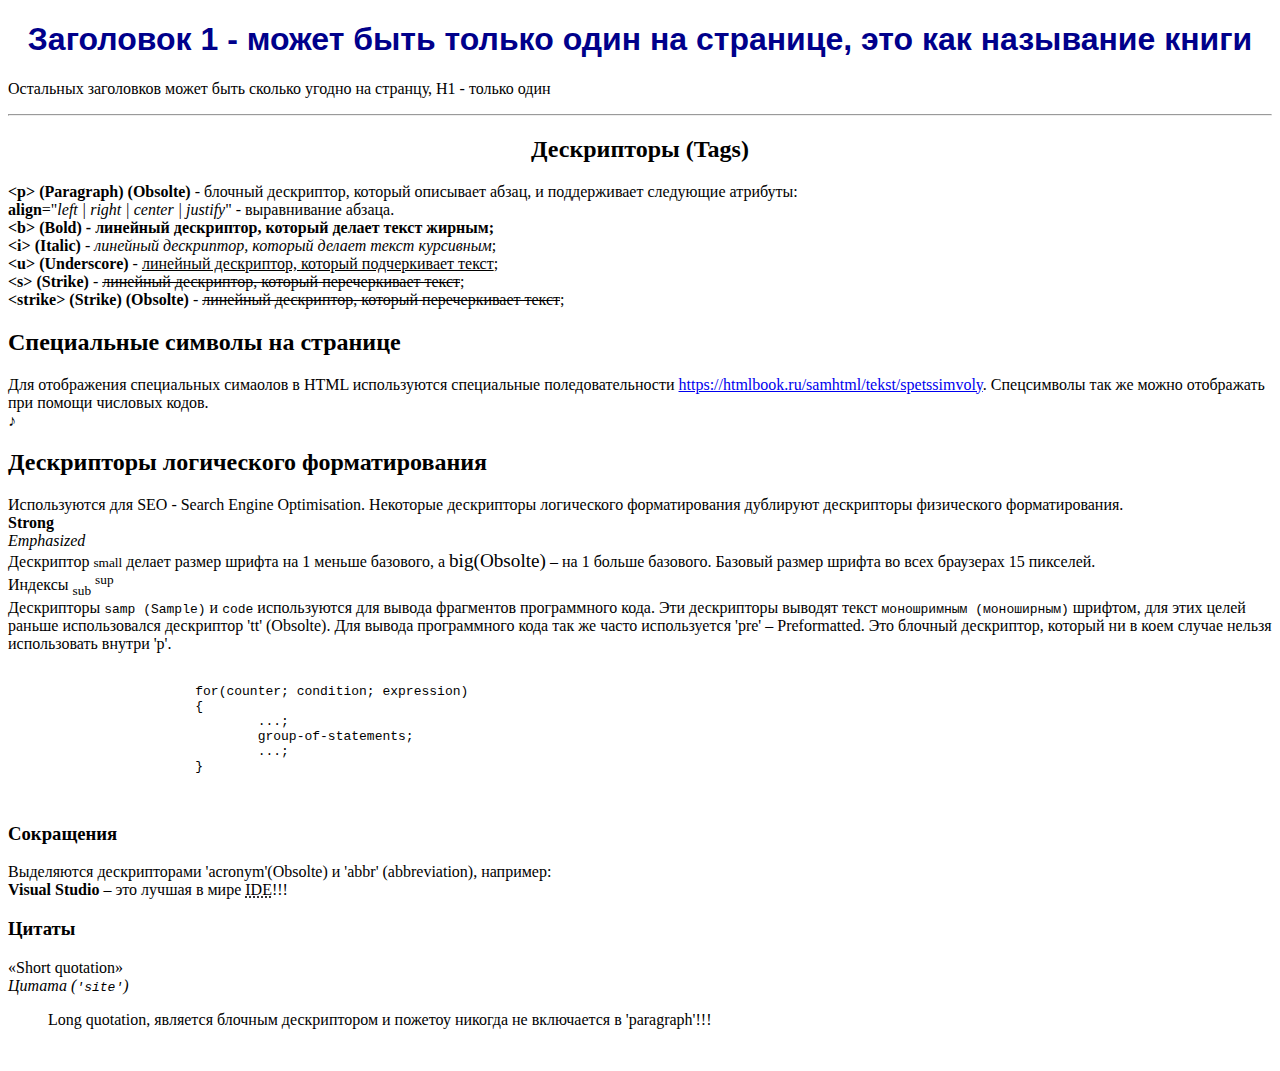
<file: 01-HTML/index.html>
﻿<!DOCTYPE html>
<!--Тип документа и версия стандарта HTML. Елинственным актуальным стандартом на сегодня является HTML-5-->

<html lang="ru">
<head>
	<!--
		Заголовок документа, он содержит метаданные для поисковых машин и другую служебную информацию.
		Большая часть заголовка не имеет визуального эффекта.
	-->
	<meta charset="utf-8">
	<meta name="author" content="Michel Stanne">
	<meta name="description" content="Introduction to Web P_21">
	<title>Introduction to Web P_21</title>
	<link rel="icon" href="bitcoin.ico" type="image/x-icon">
</head>
<body>
	<!--<h1 align="center">Заголовок 1 - может быть только один на странице, это как называние книги</h1>-->
	<h1 style="text-align:center;font-family:'Arial';color:darkblue">Заголовок 1 - может быть только один на странице, это как называние книги</h1>
	<p>Остальных заголовков может быть сколько угодно на странцу, H1 - только один</p>
	<hr>
	<h2 style="text-align:center">Дескрипторы (Tags)</h2>
	<!--<h3>Заголовок 3</h3>
	<h4>Заголовок 4</h4>
	<h5>Заголовок 5</h5>
	<h6>Заголовок 6</h6>-->

	<p>
		<b>&#60;p&#62; (Paragraph) (Obsolte)</b> - блочный дескриптор, который описывает абзац, и поддерживает следующие атрибуты:<br>
		<b>align</b>="<i>left | right | center | justify</i>" - выравнивание абзаца.<br>
		<b>&#60;b&#62; (Bold) - линейный дескриптор, который делает текст жирным;</b><br>
		<b>&#60;i&#62; (Italic)</b> - <i>линейный дескриптор, который делает текст курсивным</i>;<br>
		<b>&#60;u&#62; (Underscore)</b> - <u>линейный дескриптор, который подчеркивает текст</u>;<br>
		<b>&#60;s&#62; (Strike)</b> - <s>линейный дескриптор, который перечеркивает текст</s>;<br>
		<b>&#60;strike&#62; (Strike) (Obsolte)</b> - <span style="text-decoration:line-through">линейный дескриптор, который перечеркивает текст</span>;<br>
	</p>
	<h2>Специальные символы на странице</h2>
	<p>
		Для отображения специальных симаолов в HTML используются специальные поледовательности <a href="https://htmlbook.ru/samhtml/tekst/spetssimvoly">https://htmlbook.ru/samhtml/tekst/spetssimvoly</a>. Спецсимволы так же можно отображать при помощи числовых кодов.<br>
		&#9834;
	</p>

	<h2>Дескрипторы логического форматирования</h2>
	<p>
		Используются для SEO - Search Engine Optimisation.
		Некоторые дескрипторы логического форматирования дублируют дескрипторы физического форматирования.
		<br><!--XHTML-->
		<strong>Strong</strong><br>
		<em>Emphasized</em><br>
		Дескриптор <small>small</small> делает размер шрифта на 1 меньше базового, а <span style="font-size:larger">big(Obsolte)</span> &ndash; на 1 больше базового.
		Базовый размер шрифта во всех браузерах 15 пикселей.
		<br>
		Индексы <sub>sub</sub> <sup>sup</sup>
		<br>
		Дескрипторы <samp>samp (Sample)</samp> и <code>code</code> используются для вывода фрагментов программного кода.	Эти дескрипторы выводят текст <span style="font-family:monospace">моношримным (моноширным)</span> шрифтом, для этих целей раньше использовался дескриптор 'tt' (Obsolte).
		Для вывода программного кода так же часто используется 'pre' &ndash; Preformatted. Это блочный дескриптор, который ни в коем случае нельзя использовать внутри 'p'.
	</p>
	<pre>
	<code>
			for(counter; condition; expression)
			{
				...;
				group-of-statements;
				...;
			}
	</code>
	</pre>
	<h3>Сокращения</h3>
	<p>
		Выделяются дескрипторами 'acronym'(Obsolte) и 'abbr' (abbreviation), например:<br>
		<strong>Visual Studio</strong> &ndash; это лучшая в мире <abbr title="Integrated Development Environment - Интегрированная среда разработки">IDE</abbr>!!!
	</p>
	<h3>Цитаты</h3>
	<p>
		<q>Short quotation</q><br>
		<cite>Цитата (<code>'site'</code>)</cite><br>
	</p>
	<blockquote>Long quotation, является блочным дескриптором и пожетоу никогда не включается в 'paragraph'!!!</blockquote><br>
</body>
</html>
</file>
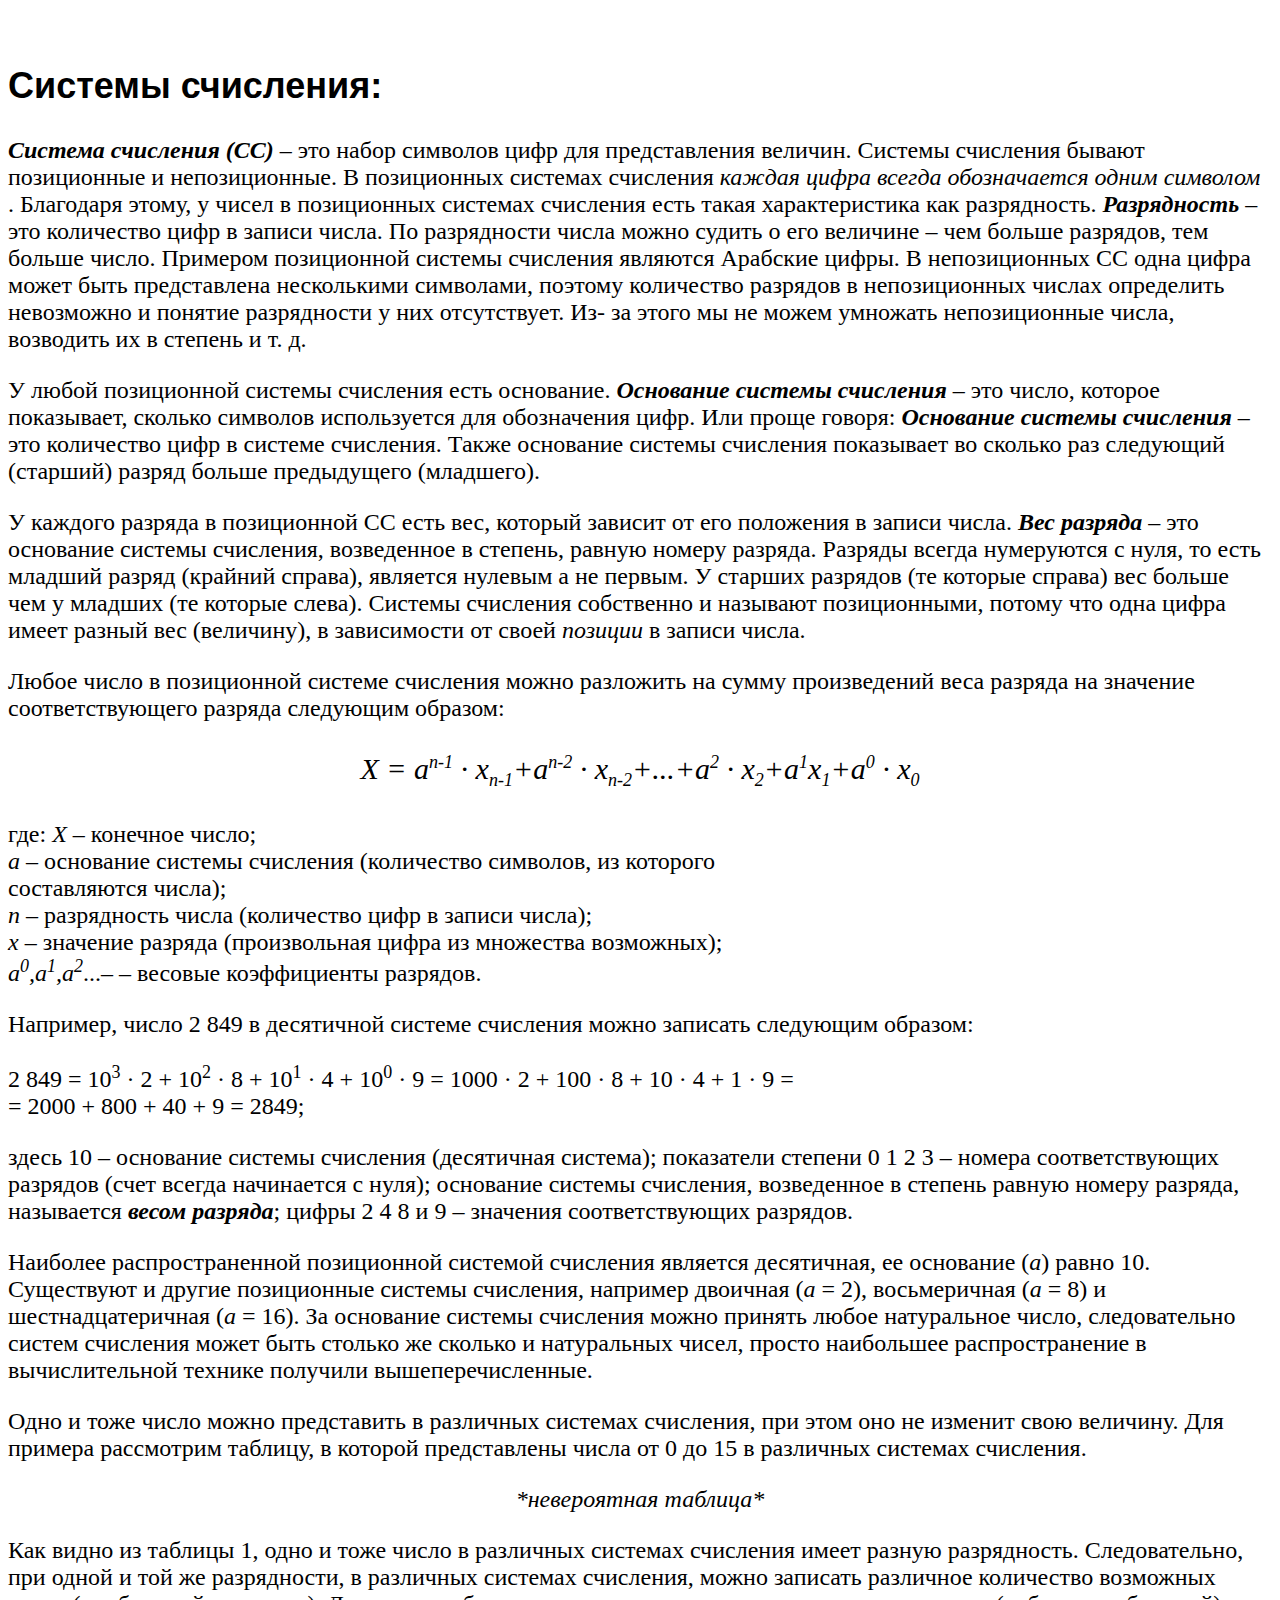
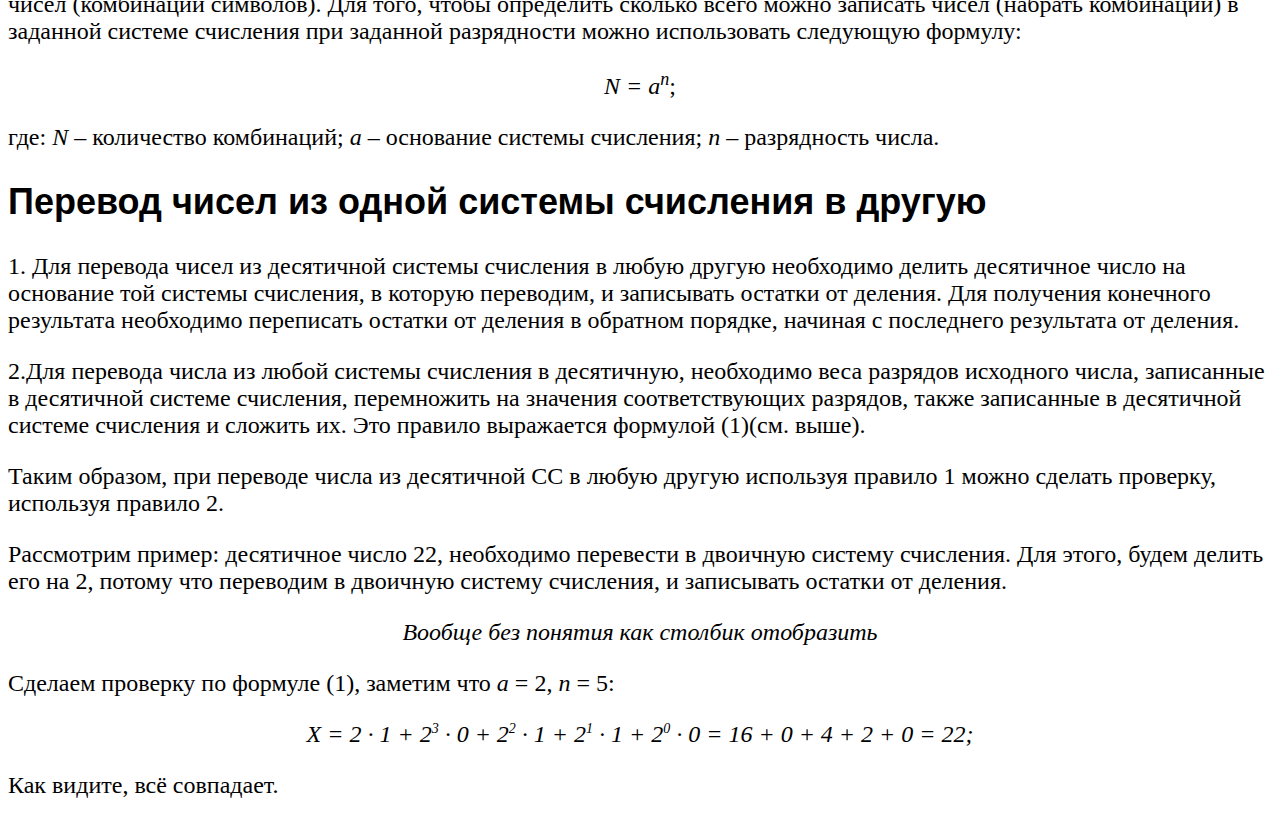
<file: 01-HTML/HomeWork.html>
﻿﻿<!DOCTYPE html>
<html lang="ru">
<head>
	<meta charset="utf-8">
	<meta name="author" content="Michael Stanne">
	<meta name="description" content="Introduction to Web P_21">
	<title>Introduction to Web P_21</title>
	<link rel="icon" href="bitcoin.ico" type="image/x-icon">
</head>
<body style="font-size:24px">
	<h2 style="text-align:left; font-family:Arial">Системы счисления:</h2>
	<p>
		<strong><em>Система счисления (СС)</em></strong> – это набор символов цифр для
		представления величин. Системы счисления бывают позиционные и
		непозиционные. В позиционных системах счисления <em>
			каждая цифра
			всегда обозначается одним символом
		</em>. Благодаря этому, у
		чисел в позиционных системах счисления есть такая характеристика как
		разрядность. <strong><em>Разрядность</em></strong> – это количество цифр в записи числа. По
		разрядности числа можно судить о его величине – чем больше разрядов, тем
		больше число. Примером позиционной системы счисления являются
		Арабские цифры. В непозиционных СС одна цифра может быть представлена
		несколькими символами, поэтому количество разрядов в непозиционных
		числах определить невозможно и понятие разрядности у них отсутствует. Из-
		за этого мы не можем умножать непозиционные числа, возводить их в
		степень и т. д.
	</p>
	<p>
		У любой позиционной системы счисления есть основание. <strong>
			<em>
				Основание
				системы счисления
			</em>
		</strong> – это число, которое показывает, сколько
		символов используется для обозначения цифр. Или проще говоря:
		<strong><em>Основание системы счисления</em></strong> – это количество цифр в
		системе счисления. Также основание системы счисления показывает во
		сколько раз следующий (старший) разряд больше предыдущего (младшего).
	</p>
	<p>
		У каждого разряда в позиционной СС есть вес, который зависит от его
		положения в записи числа. <strong><em>Вес разряда</em></strong> – это основание системы
		счисления, возведенное в степень, равную номеру разряда. Разряды всегда
		нумеруются с нуля, то есть младший разряд (крайний справа), является
		нулевым а не первым. У старших разрядов (те которые справа) вес больше
		чем у младших (те которые слева). Системы счисления собственно и
		называют позиционными, потому что одна цифра имеет разный вес
		(величину), в зависимости от своей <em>позиции</em> в записи числа.
	</p>
	<p>
		Любое число в позиционной системе счисления можно разложить на сумму
		произведений веса разряда на значение соответствующего разряда
		следующим образом:
	</p>
	<p style="text-align:center;font-size:30px">
		<em>X = a<sup style="font-size:18px">n-1</sup> &#183; x<sub style="font-size: 18px">n-1</sub>+a<sup style="font-size: 18px">n-2</sup> &#183; x<sub style="font-size: 18px">n-2</sub>+...+a<sup style="font-size: 18px">2</sup> &#183; x<sub style="font-size: 18px">2</sub>+a<sup style="font-size: 18px">1</sup>x<sub style="font-size: 18px">1</sub>+a<sup style="font-size: 18px">0</sup> &#183; x<sub style="font-size: 18px">0</sub></em>
	</p>
	<p>
		где: <em>X</em> &ndash; конечное число;<br>
		<em>a</em> &ndash; основание системы счисления (количество символов, из которого<br>
		составляются числа);<br>
		<em>n</em> &ndash; разрядность числа (количество цифр в записи числа);<br>
		<em>x</em> &ndash; значение разряда (произвольная цифра из множества возможных);<br>
		<em>a<sup style="font-size: 18px">0</sup>,a<sup style="font-size: 18px">1</sup>,a<sup style="font-size: 18px">2</sup></em>...&ndash; – весовые коэффициенты разрядов.<br>
	</p>
	<p>
		Например, число 2 849 в десятичной системе счисления можно записать
		следующим образом:
	</p>
	<p>
		2 849 = 10<sup style="font-size:18px">3</sup> &#183; 2 + 10<sup style="font-size:18px">2</sup> &#183; 8 + 10<sup style="font-size:18px">1</sup> &#183; 4 + 10<sup style="font-size:18px">0</sup> &#183; 9 = 1000 &#183; 2 + 100 &#183; 8 + 10 &#183; 4 + 1 &#183; 9 =<br>
		= 2000 + 800 + 40 + 9 = 2849;
	</p>
	<p>
		здесь 10 – основание системы счисления (десятичная система); показатели
		степени 0 1 2 3 – номера соответствующих разрядов (счет всегда начинается
		с нуля); основание системы счисления, возведенное в степень равную номеру
		разряда, называется <em><strong>весом разряда</strong></em>; цифры 2 4 8 и 9 – значения
		соответствующих разрядов.
	</p>
	<p>
		Наиболее распространенной позиционной системой счисления является
		десятичная, ее основание (<em>a</em>) равно 10. Существуют и другие позиционные
		системы счисления, например двоичная (<em>a</em> = 2), восьмеричная (<em>a</em> = 8) и
		шестнадцатеричная (<em>a</em> = 16). За основание системы счисления можно принять
		любое натуральное число, следовательно систем счисления может быть
		столько же сколько и натуральных чисел, просто наибольшее
		распространение в вычислительной технике получили вышеперечисленные.
	</p>
	<p>
		Одно и тоже число можно представить в различных системах счисления, при
		этом оно не изменит свою величину. Для примера рассмотрим таблицу, в
		которой представлены числа от 0 до 15 в различных системах счисления.
	</p>
	<p style="text-align:center; font-size:24px">
		<em>*невероятная таблица*</em>
	</p>
	<p>
		Как видно из таблицы 1, одно и тоже число в различных системах счисления
		имеет разную разрядность. Следовательно, при одной и той же разрядности,
		в различных системах счисления, можно записать различное количество
		возможных чисел (комбинаций символов). Для того, чтобы определить
		сколько всего можно записать чисел (набрать комбинаций) в заданной
		системе счисления при заданной разрядности можно использовать
		следующую формулу:
	</p>
	<p style="text-align:center">
		<em>N = a<sup style="font-size:18px">n</sup></em>;
	</p>
	<p>
		где: <em>N</em> &ndash; количество комбинаций; <em>a</em> &ndash; основание системы счисления; <em>n</em> &ndash; разрядность числа.
	</p>
	<h2 style="font-family:Arial"><strong>Перевод чисел из одной системы счисления в другую</strong></h2>
	<p>
		1. Для перевода чисел из десятичной системы счисления в любую другую
		необходимо делить десятичное число на основание той системы
		счисления, в которую переводим, и записывать остатки от деления. Для
		получения конечного результата необходимо переписать остатки от
		деления в обратном порядке, начиная с последнего результата от
		деления.
	</p>
	<p>
		2.Для перевода числа из любой системы счисления в десятичную,
		необходимо веса разрядов исходного числа, записанные в десятичной
		системе счисления, перемножить на значения соответствующих
		разрядов, также записанные в десятичной системе счисления и сложить
		их. Это правило выражается формулой (1)(см. выше).
	</p>
	<p>
		Таким образом, при переводе числа из десятичной СС в любую другую
		используя правило 1 можно сделать проверку, используя правило 2.
	</p>
	<p>
		Рассмотрим пример: десятичное число 22, необходимо перевести в двоичную
		систему счисления. Для этого, будем делить его на 2, потому что переводим в
		двоичную систему счисления, и записывать остатки от деления.
	</p>
	<p style="text-align:center">
		<em>Вообще без понятия как столбик отобразить</em>
	</p>
	<p>
		Сделаем проверку по формуле (1), заметим что <em>а</em> = 2, <em>n</em> = 5:
	</p>
	<p style="text-align:center">
		<em>X = 2<sup style="font-size:14px"></sup> &#183; 1 + 2<sup style="font-size:14px">3</sup> &#183; 0 + 2<sup style="font-size:14px">2</sup> &#183; 1 + 2<sup style="font-size:14px">1</sup> &#183; 1 + 2<sup style="font-size:14px">0</sup> &#183; 0 = 16 + 0 + 4 + 2 + 0 = 22;</em>
	</p>
	<p>
		Как видите, всё совпадает.
	</p>
</body>
</html>
</file>
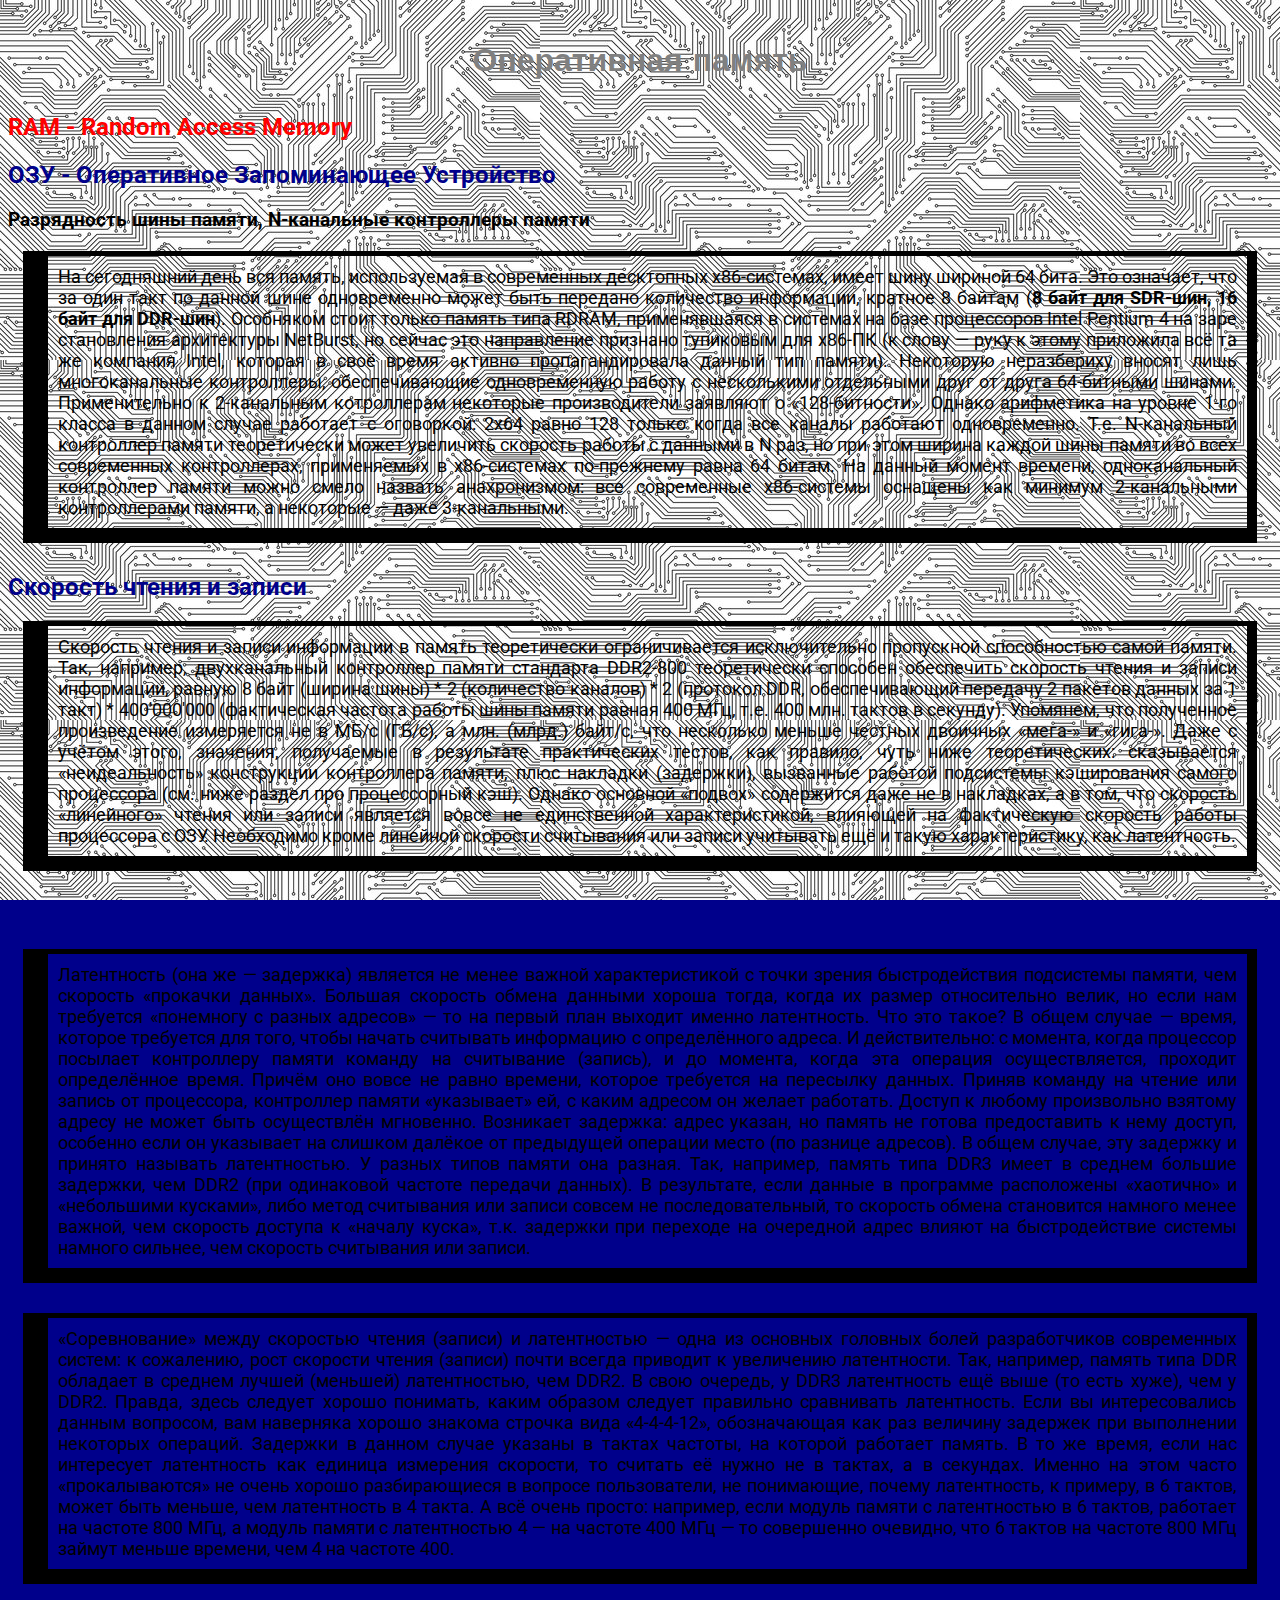
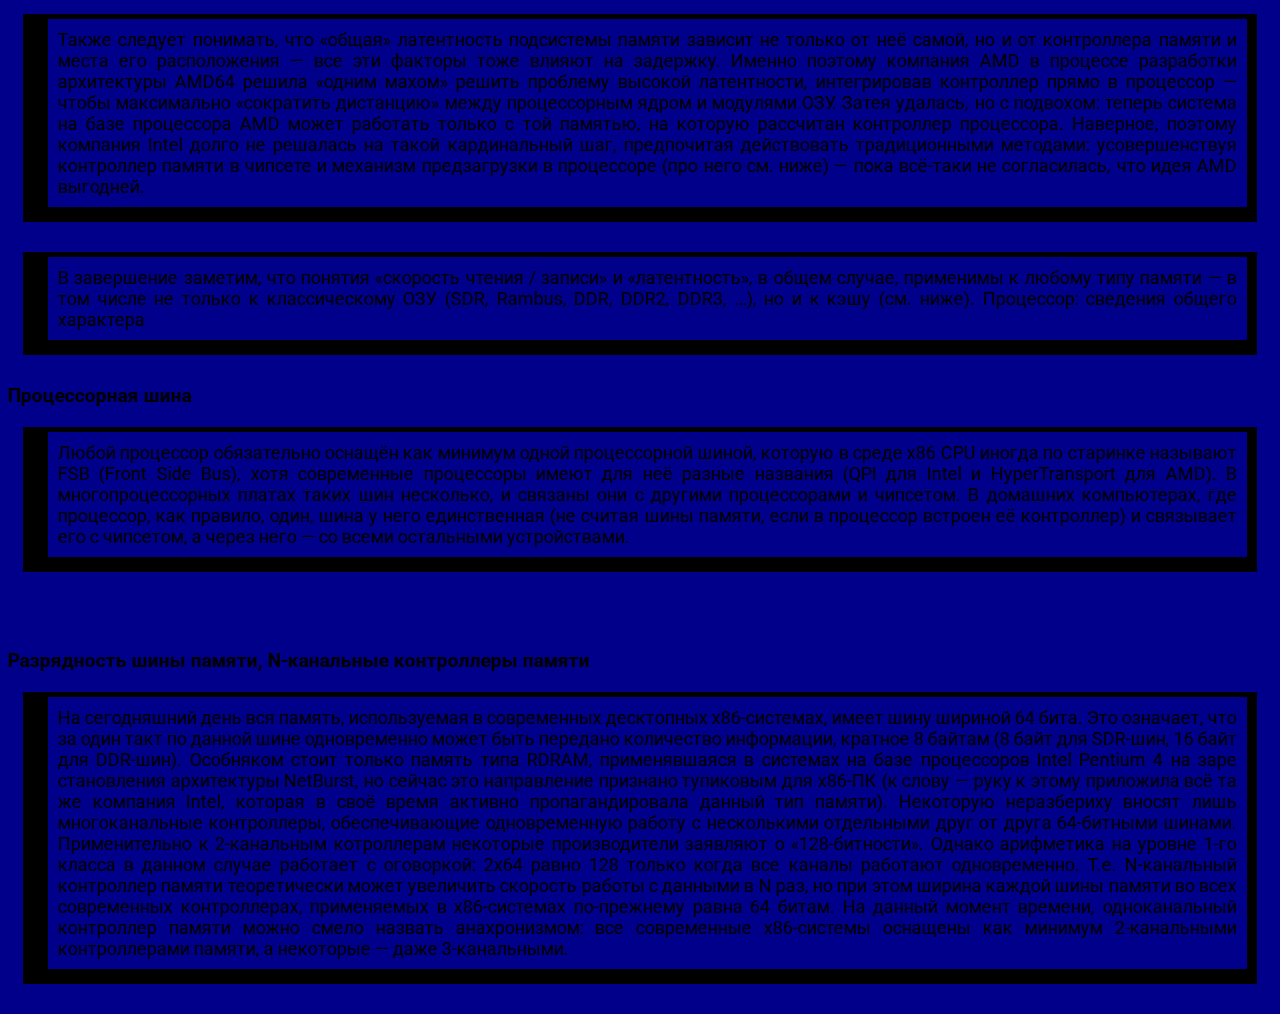
<file: 02-CSS/HTMLPage1-RAM.html>
﻿<!DOCTYPE html>

<html lang="en" xmlns="http://www.w3.org/1999/xhtml">
<head>
    <meta charset="utf-8" />
    <title>CSS styles</title>
	<link rel="stylesheet" href="style.css">
</head>
<body>
	<h1>Оперативная память</h1>
	<h2>RAM - Random Access Memory</h2>
	<h2>ОЗУ - Оперативное Запоминающее Устройство</h2>
	<h3>Разрядность шины памяти, N-канальные контроллеры памяти</h3>
	<p>
		На сегодняшний день вся память, используемая в современных десктопных x86-системах, имеет шину шириной 64 бита. Это означает, что за один такт по данной шине одновременно может быть передано количество информации, кратное 8 байтам (<span class="Definition">8 байт для SDR-шин, 16 байт для DDR-шин</span>). Особняком стоит только память типа RDRAM, применявшаяся в системах на базе процессоров Intel Pentium 4 на заре становления архитектуры NetBurst, но сейчас это направление признано тупиковым для x86-ПК (к слову — руку к этому приложила всё та же компания Intel, которая в своё время активно пропагандировала данный тип памяти). Некоторую неразбериху вносят лишь многоканальные контроллеры, обеспечивающие одновременную работу с несколькими отдельными друг от друга 64-битными шинами. Применительно к 2-канальным котроллерам некоторые производители заявляют о «128-битности». Однако арифметика на уровне 1-го класса в данном случае работает с оговоркой: 2x64 равно 128 только когда все каналы работают одновременно. Т.е. N-канальный контроллер памяти теоретически может увеличить скорость работы с данными в N раз, но при этом ширина каждой шины памяти во всех современных контроллерах, применяемых в x86-системах по-прежнему равна 64 битам. На данный момент времени, одноканальный контроллер памяти можно смело назвать анахронизмом: все современные x86-системы оснащены как минимум 2-канальными контроллерами памяти, а некоторые — даже 3-канальными.
	</p>

	<h2 id="RAMspeed">Скорость чтения и записи</h2>
	<p>Скорость чтения и записи информации в память теоретически ограничивается исключительно пропускной способностью самой памяти. Так, например, двухканальный контроллер памяти стандарта DDR2-800 теоретически способен обеспечить скорость чтения и записи информации, равную 8 байт (ширина шины) * 2 (количество каналов) * 2 (протокол DDR, обеспечивающий передачу 2 пакетов данных за 1 такт) * 400'000'000 (фактическая частота работы шины памяти равная 400 МГц, т.е. 400 млн. тактов в секунду). Упомянем, что полученное произведение измеряется не в МБ/с (ГБ/с), а млн. (млрд.) байт/с, что несколько меньше честных двоичных «мега-» и «гига-». Даже с учётом этого, значения, получаемые в результате практических тестов, как правило, чуть ниже теоретических: сказывается «неидеальность» конструкции контроллера памяти, плюс накладки (задержки), вызванные работой подсистемы кэширования самого процессора (см. ниже раздел про процессорный кэш). Однако основной «подвох» содержится даже не в накладках, а в том, что скорость «линейного» чтения или записи является вовсе не единственной характеристикой, влияющей на фактическую скорость работы процессора с ОЗУ. Необходимо кроме линейной скорости считывания или записи учитывать ещё и такую характеристику, как латентность.</p>
	<h2 id="Latency">Латентность</h2>
	<p>Латентность (она же — задержка) является не менее важной характеристикой с точки зрения быстродействия подсистемы памяти, чем скорость «прокачки данных». Большая скорость обмена данными хороша тогда, когда их размер относительно велик, но если нам требуется «понемногу с разных адресов» — то на первый план выходит именно латентность. Что это такое? В общем случае — время, которое требуется для того, чтобы начать считывать информацию с определённого адреса. И действительно: с момента, когда процессор посылает контроллеру памяти команду на считывание (запись), и до момента, когда эта операция осуществляется, проходит определённое время. Причём оно вовсе не равно времени, которое требуется на пересылку данных. Приняв команду на чтение или запись от процессора, контроллер памяти «указывает» ей, с каким адресом он желает работать. Доступ к любому произвольно взятому адресу не может быть осуществлён мгновенно. Возникает задержка: адрес указан, но память не готова предоставить к нему доступ, особенно если он указывает на слишком далёкое от предыдущей операции место (по разнице адресов). В общем случае, эту задержку и принято называть латентностью. У разных типов памяти она разная. Так, например, память типа DDR3 имеет в среднем большие задержки, чем DDR2 (при одинаковой частоте передачи данных). В результате, если данные в программе расположены «хаотично» и «небольшими кусками», либо метод считывания или записи совсем не последовательный, то скорость обмена становится намного менее важной, чем скорость доступа к «началу куска», т.к. задержки при переходе на очередной адрес влияют на быстродействие системы намного сильнее, чем скорость считывания или записи.</p>

	<p>«Соревнование» между скоростью чтения (записи) и латентностью — одна из основных головных болей разработчиков современных систем: к сожалению, рост скорости чтения (записи) почти всегда приводит к увеличению латентности. Так, например, память типа DDR обладает в среднем лучшей (меньшей) латентностью, чем DDR2. В свою очередь, у DDR3 латентность ещё выше (то есть хуже), чем у DDR2. Правда, здесь следует хорошо понимать, каким образом следует правильно сравнивать латентность. Если вы интересовались данным вопросом, вам наверняка хорошо знакома строчка вида «4-4-4-12», обозначающая как раз величину задержек при выполнении некоторых операций. Задержки в данном случае указаны в тактах частоты, на которой работает память. В то же время, если нас интересует латентность как единица измерения скорости, то считать её нужно не в тактах, а в секундах. Именно на этом часто «прокалываются» не очень хорошо разбирающиеся в вопросе пользователи, не понимающие, почему латентность, к примеру, в 6 тактов, может быть меньше, чем латентность в 4 такта. А всё очень просто: например, если модуль памяти с латентностью в 6 тактов, работает на частоте 800 МГц, а модуль памяти с латентностью 4 — на частоте 400 МГц — то совершенно очевидно, что 6 тактов на частоте 800 МГц займут меньше времени, чем 4 на частоте 400.</p>

	<p>Также следует понимать, что «общая» латентность подсистемы памяти зависит не только от неё самой, но и от контроллера памяти и места его расположения — все эти факторы тоже влияют на задержку. Именно поэтому компания AMD в процессе разработки архитектуры AMD64 решила «одним махом» решить проблему высокой латентности, интегрировав контроллер прямо в процессор — чтобы максимально «сократить дистанцию» между процессорным ядром и модулями ОЗУ. Затея удалась, но с подвохом: теперь система на базе процессора AMD может работать только с той памятью, на которую рассчитан контроллер процессора. Наверное, поэтому компания Intel долго не решалась на такой кардинальный шаг, предпочитая действовать традиционными методами: усовершенствуя контроллер памяти в чипсете и механизм предзагрузки в процессоре (про него см. ниже) — пока всё-таки не согласилась, что идея AMD выгодней.</p>

	<p>В завершение заметим, что понятия «скорость чтения / записи» и «латентность», в общем случае, применимы к любому типу памяти — в том числе не только к классическому ОЗУ (SDR, Rambus, DDR, DDR2, DDR3, …), но и к кэшу (см. ниже). Процессор: сведения общего характера</p>


	<h3 id="CPUbus">Процессорная шина</h3>
	<p>Любой процессор обязательно оснащён как минимум одной процессорной шиной, которую в среде x86 CPU иногда по старинке называют FSB (Front Side Bus), хотя современные процессоры имеют для неё разные названия (QPI для Intel и HyperTransport для AMD). В многопроцессорных платах таких шин несколько, и связаны они с другими процессорами и чипсетом. В домашних компьютерах, где процессор, как правило, один, шина у него единственная (не считая шины памяти, если в процессор встроен её контроллер) и связывает его с чипсетом, а через него — со всеми остальными устройствами.</p>

	<h2>Оперативная память</h2>
	<h3 id="MemoryBusCapacity">Разрядность шины памяти, N-канальные контроллеры памяти</h3>
	<p>На сегодняшний день вся память, используемая в современных десктопных x86-системах, имеет шину шириной 64 бита. Это означает, что за один такт по данной шине одновременно может быть передано количество информации, кратное 8 байтам (8 байт для SDR-шин, 16 байт для DDR-шин). Особняком стоит только память типа RDRAM, применявшаяся в системах на базе процессоров Intel Pentium 4 на заре становления архитектуры NetBurst, но сейчас это направление признано тупиковым для x86-ПК (к слову — руку к этому приложила всё та же компания Intel, которая в своё время активно пропагандировала данный тип памяти). Некоторую неразбериху вносят лишь многоканальные контроллеры, обеспечивающие одновременную работу с несколькими отдельными друг от друга 64-битными шинами. Применительно к 2-канальным котроллерам некоторые производители заявляют о «128-битности». Однако арифметика на уровне 1-го класса в данном случае работает с оговоркой: 2x64 равно 128 только когда все каналы работают одновременно. Т.е. N-канальный контроллер памяти теоретически может увеличить скорость работы с данными в N раз, но при этом ширина каждой шины памяти во всех современных контроллерах, применяемых в x86-системах по-прежнему равна 64 битам. На данный момент времени, одноканальный контроллер памяти можно смело назвать анахронизмом: все современные x86-системы оснащены как минимум 2-канальными контроллерами памяти, а некоторые — даже 3-канальными.</p>
</body>
</html>
</file>
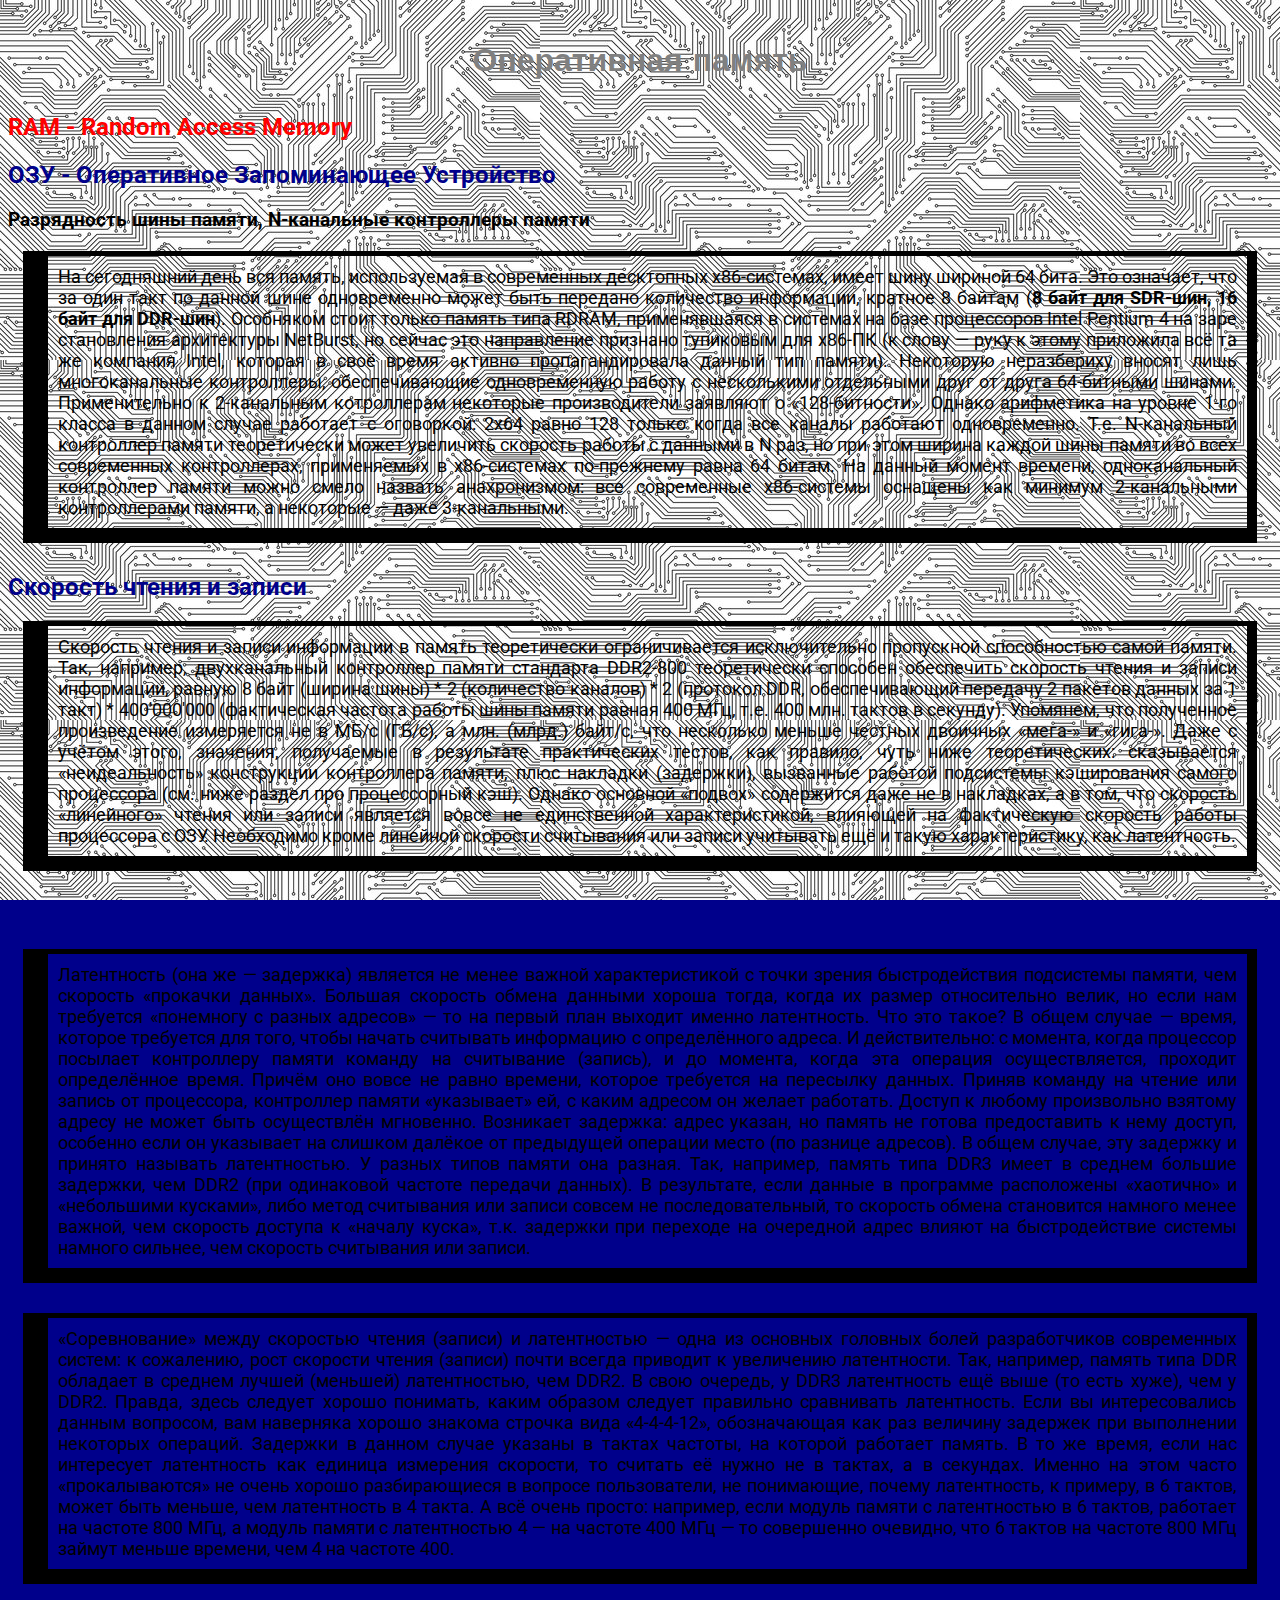
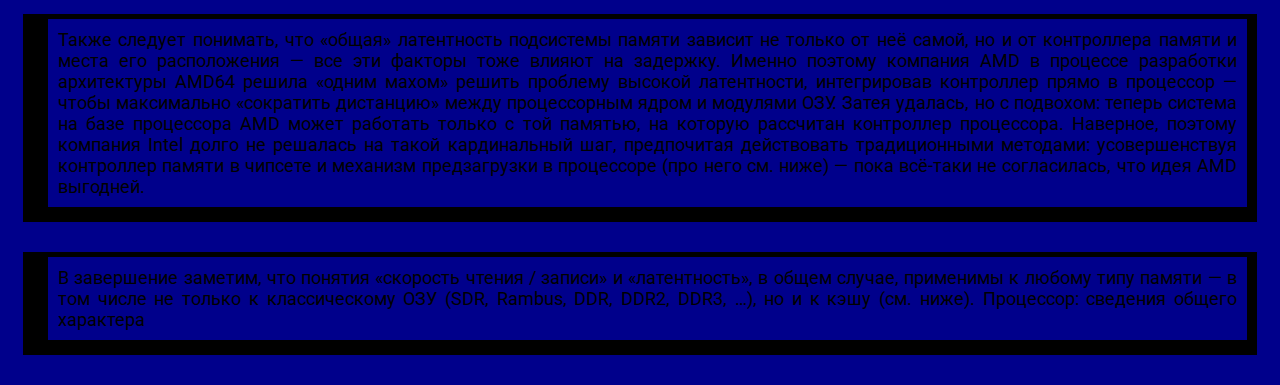
<file: 02-CSS/HTMLPage1.html>
﻿<!DOCTYPE html>

<html lang="en" xmlns="http://www.w3.org/1999/xhtml">
<head>
    <meta charset="utf-8" />
    <title>CSS styles</title>
	<link rel="stylesheet" href="style.css">
</head>
<body>
	<h1>Оперативная память</h1>
	<h2>RAM - Random Access Memory</h2>
	<h2>ОЗУ - Оперативное Запоминающее Устройство</h2>
	<h3>Разрядность шины памяти, N-канальные контроллеры памяти</h3>
	<p>
		На сегодняшний день вся память, используемая в современных десктопных x86-системах, имеет шину шириной 64 бита. Это означает, что за один такт по данной шине одновременно может быть передано количество информации, кратное 8 байтам (<span class="Definition">8 байт для SDR-шин, 16 байт для DDR-шин</span>). Особняком стоит только память типа RDRAM, применявшаяся в системах на базе процессоров Intel Pentium 4 на заре становления архитектуры NetBurst, но сейчас это направление признано тупиковым для x86-ПК (к слову — руку к этому приложила всё та же компания Intel, которая в своё время активно пропагандировала данный тип памяти). Некоторую неразбериху вносят лишь многоканальные контроллеры, обеспечивающие одновременную работу с несколькими отдельными друг от друга 64-битными шинами. Применительно к 2-канальным котроллерам некоторые производители заявляют о «128-битности». Однако арифметика на уровне 1-го класса в данном случае работает с оговоркой: 2x64 равно 128 только когда все каналы работают одновременно. Т.е. N-канальный контроллер памяти теоретически может увеличить скорость работы с данными в N раз, но при этом ширина каждой шины памяти во всех современных контроллерах, применяемых в x86-системах по-прежнему равна 64 битам. На данный момент времени, одноканальный контроллер памяти можно смело назвать анахронизмом: все современные x86-системы оснащены как минимум 2-канальными контроллерами памяти, а некоторые — даже 3-канальными.
	</p>

	<h2>Скорость чтения и записи</h2>
	<p>Скорость чтения и записи информации в память теоретически ограничивается исключительно пропускной способностью самой памяти. Так, например, двухканальный контроллер памяти стандарта DDR2-800 теоретически способен обеспечить скорость чтения и записи информации, равную 8 байт (ширина шины) * 2 (количество каналов) * 2 (протокол DDR, обеспечивающий передачу 2 пакетов данных за 1 такт) * 400'000'000 (фактическая частота работы шины памяти равная 400 МГц, т.е. 400 млн. тактов в секунду). Упомянем, что полученное произведение измеряется не в МБ/с (ГБ/с), а млн. (млрд.) байт/с, что несколько меньше честных двоичных «мега-» и «гига-». Даже с учётом этого, значения, получаемые в результате практических тестов, как правило, чуть ниже теоретических: сказывается «неидеальность» конструкции контроллера памяти, плюс накладки (задержки), вызванные работой подсистемы кэширования самого процессора (см. ниже раздел про процессорный кэш). Однако основной «подвох» содержится даже не в накладках, а в том, что скорость «линейного» чтения или записи является вовсе не единственной характеристикой, влияющей на фактическую скорость работы процессора с ОЗУ. Необходимо кроме линейной скорости считывания или записи учитывать ещё и такую характеристику, как латентность.</p>
	<h2>Латентность</h2>
	<p>Латентность (она же — задержка) является не менее важной характеристикой с точки зрения быстродействия подсистемы памяти, чем скорость «прокачки данных». Большая скорость обмена данными хороша тогда, когда их размер относительно велик, но если нам требуется «понемногу с разных адресов» — то на первый план выходит именно латентность. Что это такое? В общем случае — время, которое требуется для того, чтобы начать считывать информацию с определённого адреса. И действительно: с момента, когда процессор посылает контроллеру памяти команду на считывание (запись), и до момента, когда эта операция осуществляется, проходит определённое время. Причём оно вовсе не равно времени, которое требуется на пересылку данных. Приняв команду на чтение или запись от процессора, контроллер памяти «указывает» ей, с каким адресом он желает работать. Доступ к любому произвольно взятому адресу не может быть осуществлён мгновенно. Возникает задержка: адрес указан, но память не готова предоставить к нему доступ, особенно если он указывает на слишком далёкое от предыдущей операции место (по разнице адресов). В общем случае, эту задержку и принято называть латентностью. У разных типов памяти она разная. Так, например, память типа DDR3 имеет в среднем большие задержки, чем DDR2 (при одинаковой частоте передачи данных). В результате, если данные в программе расположены «хаотично» и «небольшими кусками», либо метод считывания или записи совсем не последовательный, то скорость обмена становится намного менее важной, чем скорость доступа к «началу куска», т.к. задержки при переходе на очередной адрес влияют на быстродействие системы намного сильнее, чем скорость считывания или записи.</p>

	<p>«Соревнование» между скоростью чтения (записи) и латентностью — одна из основных головных болей разработчиков современных систем: к сожалению, рост скорости чтения (записи) почти всегда приводит к увеличению латентности. Так, например, память типа DDR обладает в среднем лучшей (меньшей) латентностью, чем DDR2. В свою очередь, у DDR3 латентность ещё выше (то есть хуже), чем у DDR2. Правда, здесь следует хорошо понимать, каким образом следует правильно сравнивать латентность. Если вы интересовались данным вопросом, вам наверняка хорошо знакома строчка вида «4-4-4-12», обозначающая как раз величину задержек при выполнении некоторых операций. Задержки в данном случае указаны в тактах частоты, на которой работает память. В то же время, если нас интересует латентность как единица измерения скорости, то считать её нужно не в тактах, а в секундах. Именно на этом часто «прокалываются» не очень хорошо разбирающиеся в вопросе пользователи, не понимающие, почему латентность, к примеру, в 6 тактов, может быть меньше, чем латентность в 4 такта. А всё очень просто: например, если модуль памяти с латентностью в 6 тактов, работает на частоте 800 МГц, а модуль памяти с латентностью 4 — на частоте 400 МГц — то совершенно очевидно, что 6 тактов на частоте 800 МГц займут меньше времени, чем 4 на частоте 400.</p>

	<p>Также следует понимать, что «общая» латентность подсистемы памяти зависит не только от неё самой, но и от контроллера памяти и места его расположения — все эти факторы тоже влияют на задержку. Именно поэтому компания AMD в процессе разработки архитектуры AMD64 решила «одним махом» решить проблему высокой латентности, интегрировав контроллер прямо в процессор — чтобы максимально «сократить дистанцию» между процессорным ядром и модулями ОЗУ. Затея удалась, но с подвохом: теперь система на базе процессора AMD может работать только с той памятью, на которую рассчитан контроллер процессора. Наверное, поэтому компания Intel долго не решалась на такой кардинальный шаг, предпочитая действовать традиционными методами: усовершенствуя контроллер памяти в чипсете и механизм предзагрузки в процессоре (про него см. ниже) — пока всё-таки не согласилась, что идея AMD выгодней.</p>

	<p>В завершение заметим, что понятия «скорость чтения / записи» и «латентность», в общем случае, применимы к любому типу памяти — в том числе не только к классическому ОЗУ (SDR, Rambus, DDR, DDR2, DDR3, …), но и к кэшу (см. ниже). Процессор: сведения общего характера</p>
</body>
</html>
</file>
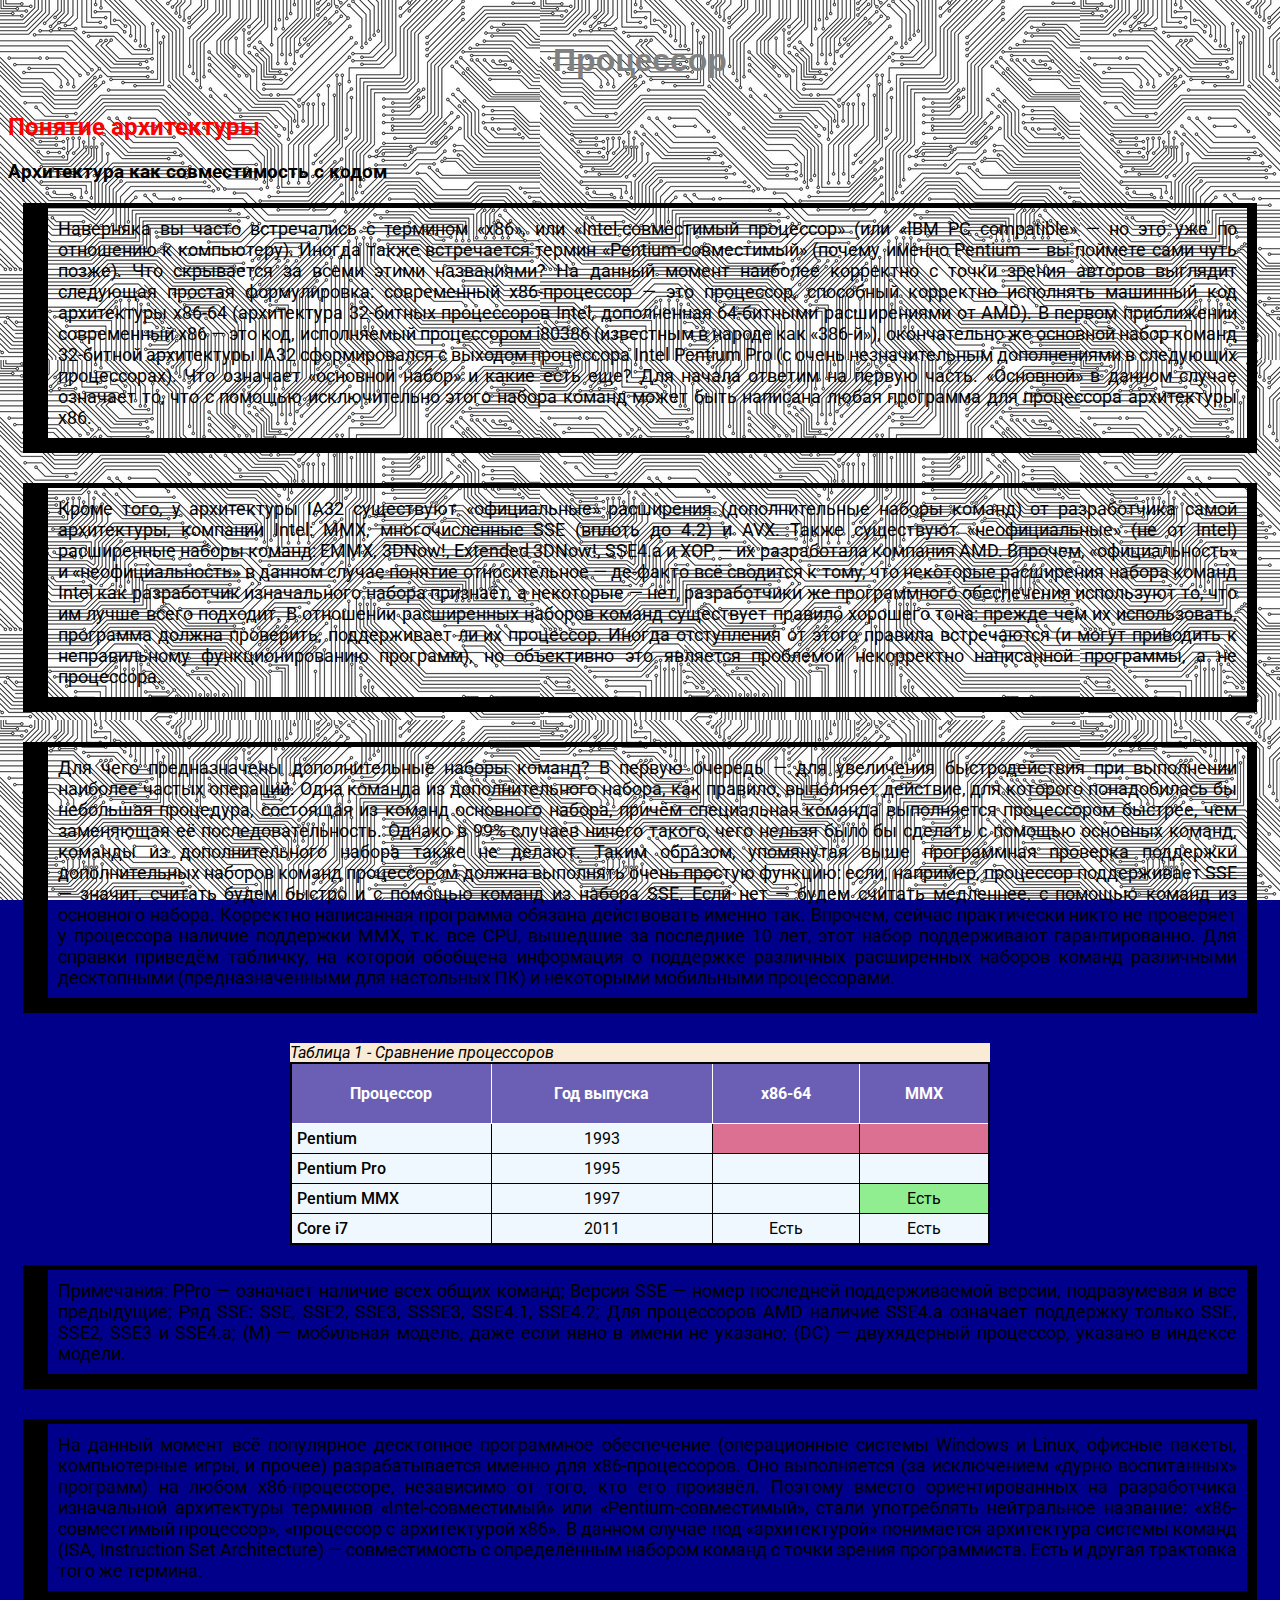
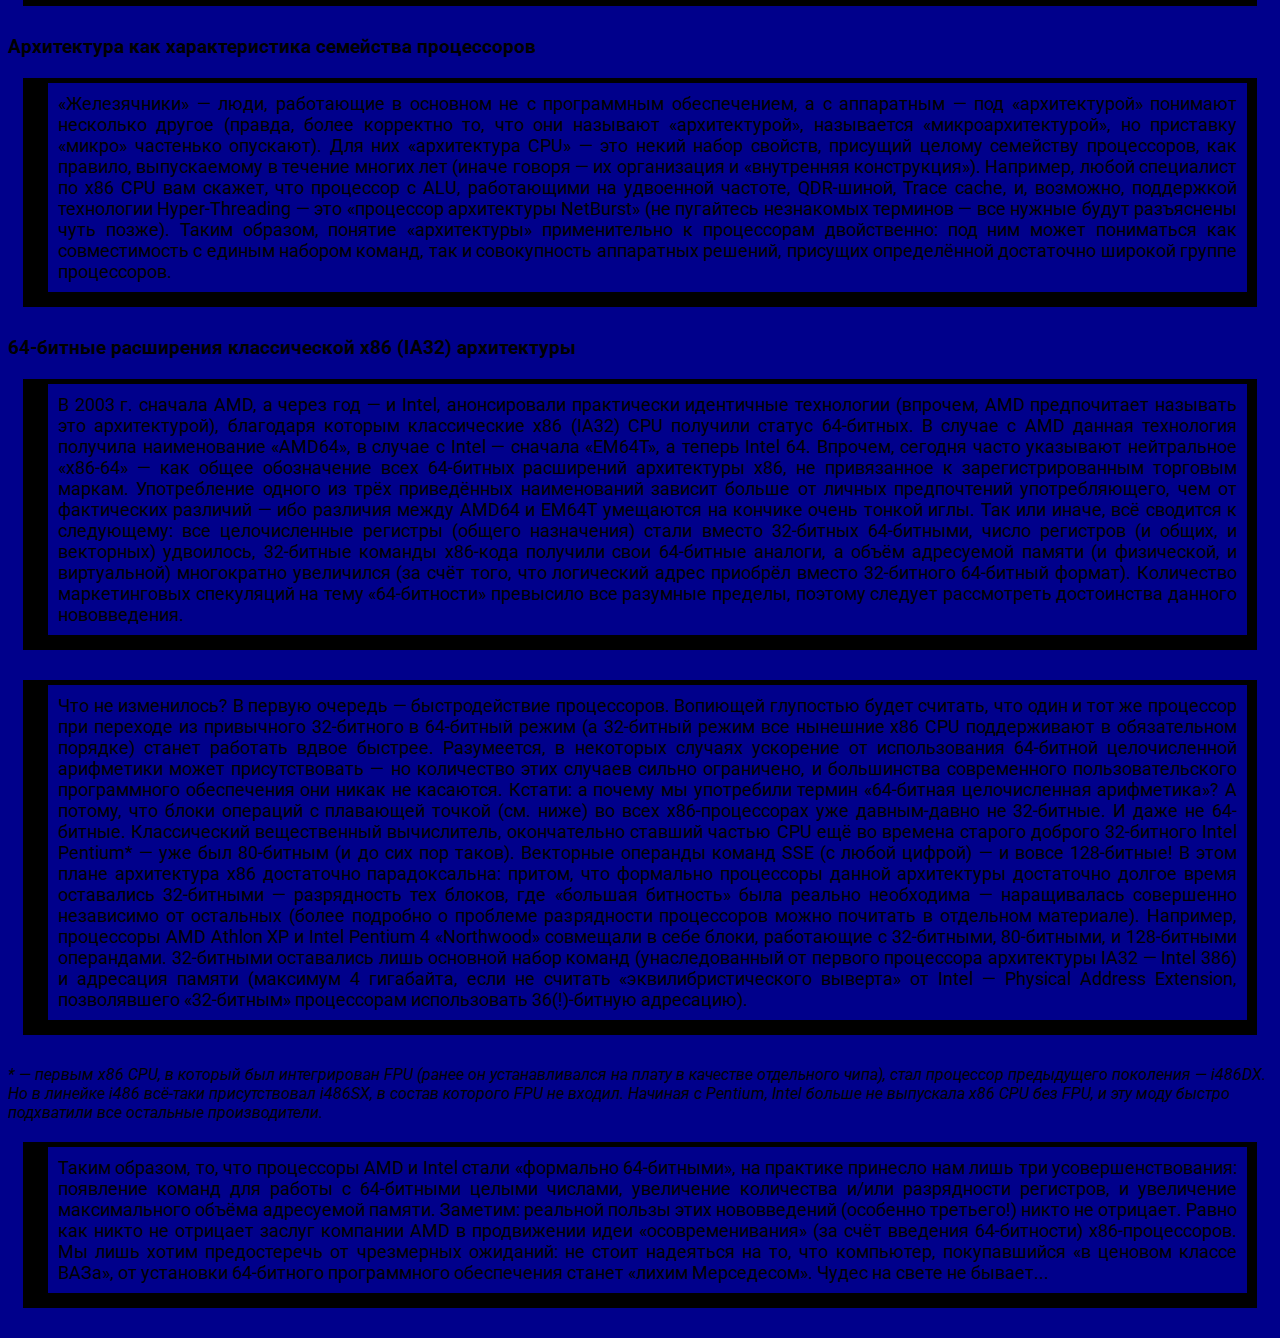
<file: 02-CSS/HTMLPage2-CPU.html>
﻿<!DOCTYPE html>

<html lang="ru" xmlns="http://www.w3.org/1999/xhtml">
<head>
    <meta charset="utf-8">
    <title>Процессор</title>
	<link rel="stylesheet" href="style.css">
</head>
<body>
	<h1>Процессор</h1>
	<h2>Понятие архитектуры</h2>
	<h3>Архитектура как совместимость с кодом</h3>
	<p>Наверняка вы часто встречались с термином «x86», или «Intel-совместимый процессор» (или «IBM PC compatible» — но это уже по отношению к компьютеру). Иногда также встречается термин «Pentium-совместимый» (почему именно Pentium — вы поймете сами чуть позже). Что скрывается за всеми этими названиями? На данный момент наиболее корректно с точки зрения авторов выглядит следующая простая формулировка: современный x86-процессор — это процессор, способный корректно исполнять машинный код архитектуры x86-64 (архитектура 32-битных процессоров Intel, дополненная 64-битными расширениями от AMD). В первом приближении современный x86 — это код, исполняемый процессором i80386 (известным в народе как «386-й»), окончательно же основной набор команд 32-битной архитектуры IA32 сформировался с выходом процессора Intel Pentium Pro (с очень незначительным дополнениями в следующих процессорах). Что означает «основной набор» и какие есть еще? Для начала ответим на первую часть. «Основной» в данном случае означает то, что с помощью исключительно этого набора команд может быть написана любая программа для процессора архитектуры x86.</p>

	<p>Кроме того, у архитектуры IA32 существуют «официальные» расширения (дополнительные наборы команд) от разработчика самой архитектуры, компании Intel: MMX, многочисленные SSE (вплоть до 4.2) и AVX. Также существуют «неофициальные» (не от Intel) расширенные наборы команд: EMMX, 3DNow!, Extended 3DNow!, SSE4.a и XOP — их разработала компания AMD. Впрочем, «официальность» и «неофициальность» в данном случае понятие относительное — де-факто всё сводится к тому, что некоторые расширения набора команд Intel как разработчик изначального набора признаёт, а некоторые — нет, разработчики же программного обеспечения используют то, что им лучше всего подходит. В отношении расширенных наборов команд существует правило хорошего тона: прежде чем их использовать, программа должна проверить, поддерживает ли их процессор. Иногда отступления от этого правила встречаются (и могут приводить к неправильному функционированию программ), но объективно это является проблемой некорректно написанной программы, а не процессора.</p>

	<p>Для чего предназначены дополнительные наборы команд? В первую очередь — для увеличения быстродействия при выполнении наиболее частых операций. Одна команда из дополнительного набора, как правило, выполняет действие, для которого понадобилась бы небольшая процедура, состоящая из команд основного набора, причём специальная команда выполняется процессором быстрее, чем заменяющая её последовательность. Однако в 99% случаев ничего такого, чего нельзя было бы сделать с помощью основных команд, команды из дополнительного набора также не делают. Таким образом, упомянутая выше программная проверка поддержки дополнительных наборов команд процессором должна выполнять очень простую функцию: если, например, процессор поддерживает SSE — значит, считать будем быстро и с помощью команд из набора SSE. Если нет — будем считать медленнее, с помощью команд из основного набора. Корректно написанная программа обязана действовать именно так. Впрочем, сейчас практически никто не проверяет у процессора наличие поддержки MMX, т.к. все CPU, вышедшие за последние 10 лет, этот набор поддерживают гарантированно. Для справки приведём табличку, на которой обобщена информация о поддержке различных расширенных наборов команд различными десктопными (предназначенными для настольных ПК) и некоторыми мобильными процессорами.</p>

	<table>
		<caption>Таблица 1 - Сравнение процессоров</caption>
		<tr>
			<th>Процессор</th>
			<th>Год выпуска</th>
			<th>x86-64</th>
			<th>MMX</th>
		</tr>
		<tr>
			<td class="RowHeader">Pentium</td>
			<td>1993</td>
			<td class="NA"></td>
			<td class="NA"></td>
		</tr>
		<tr>
			<td class="RowHeader">Pentium Pro</td>
			<td>1995</td>
			<td></td>
			<td></td>
		</tr>
		<tr>
			<td class="RowHeader">Pentium MMX</td>
			<td>1997</td>
			<td></td>
			<td class="Present">Есть</td>
		</tr>
		<tr>
			<td class="RowHeader">Core i7</td>
			<td>2011</td>
			<td>Есть</td>
			<td>Есть</td>
		</tr>

	</table>
	<p>
		Примечания:
		PPro — означает наличие всех общих команд;
		Версия SSE — номер последней поддерживаемой версии, подразумевая и все предыдущие;
		Ряд SSE: SSE, SSE2, SSE3, SSSE3, SSE4.1, SSE4.2;
		Для процессоров AMD наличие SSE4.a означает поддержку только SSE, SSE2, SSE3 и SSE4.a;
		(M) — мобильная модель, даже если явно в имени не указано;
		(DC) — двухядерный процессор, указано в индексе модели.
	</p>

	<p>На данный момент всё популярное десктопное программное обеспечение (операционные системы Windows и Linux, офисные пакеты, компьютерные игры, и прочее) разрабатывается именно для x86-процессоров. Оно выполняется (за исключением «дурно воспитанных» программ) на любом x86-процессоре, независимо от того, кто его произвёл. Поэтому вместо ориентированных на разработчика изначальной архитектуры терминов «Intel-совместимый» или «Pentium-совместимый», стали употреблять нейтральное название: «x86-совместимый процессор», «процессор с архитектурой x86». В данном случае под «архитектурой» понимается архитектура системы команд (ISA, Instruction Set Architecture) — совместимость с определённым набором команд с точки зрения программиста. Есть и другая трактовка того же термина.</p>

	<h3>Архитектура как характеристика семейства процессоров</h3>
	<p>«Железячники» — люди, работающие в основном не с программным обеспечением, а с аппаратным — под «архитектурой» понимают несколько другое (правда, более корректно то, что они называют «архитектурой», называется «микроархитектурой», но приставку «микро» частенько опускают). Для них «архитектура CPU» — это некий набор свойств, присущий целому семейству процессоров, как правило, выпускаемому в течение многих лет (иначе говоря — их организация и «внутренняя конструкция»). Например, любой специалист по x86 CPU вам скажет, что процессор с ALU, работающими на удвоенной частоте, QDR-шиной, Trace cache, и, возможно, поддержкой технологии Hyper-Threading — это «процессор архитектуры NetBurst» (не пугайтесь незнакомых терминов — все нужные будут разъяснены чуть позже). Таким образом, понятие «архитектуры» применительно к процессорам двойственно: под ним может пониматься как совместимость с единым набором команд, так и совокупность аппаратных решений, присущих определённой достаточно широкой группе процессоров.</p>

	<h3>64-битные расширения классической x86 (IA32) архитектуры</h3>
	<p>В 2003 г. сначала AMD, а через год — и Intel, анонсировали практически идентичные технологии (впрочем, AMD предпочитает называть это архитектурой), благодаря которым классические x86 (IA32) CPU получили статус 64-битных. В случае с AMD данная технология получила наименование «AMD64», в случае с Intel — сначала «EM64T», а теперь Intel 64. Впрочем, сегодня часто указывают нейтральное «x86-64» — как общее обозначение всех 64-битных расширений архитектуры x86, не привязанное к зарегистрированным торговым маркам. Употребление одного из трёх приведённых наименований зависит больше от личных предпочтений употребляющего, чем от фактических различий — ибо различия между AMD64 и EM64T умещаются на кончике очень тонкой иглы. Так или иначе, всё сводится к следующему: все целочисленные регистры (общего назначения) стали вместо 32-битных 64-битными, число регистров (и общих, и векторных) удвоилось, 32-битные команды x86-кода получили свои 64-битные аналоги, а объём адресуемой памяти (и физической, и виртуальной) многократно увеличился (за счёт того, что логический адрес приобрёл вместо 32-битного 64-битный формат). Количество маркетинговых спекуляций на тему «64-битности» превысило все разумные пределы, поэтому следует рассмотреть достоинства данного нововведения.</p>

	<p>
		Что не изменилось? В первую очередь — быстродействие процессоров. Вопиющей глупостью будет считать, что один и тот же процессор при переходе из привычного 32-битного в 64-битный режим (а 32-битный режим все нынешние x86 CPU поддерживают в обязательном порядке) станет работать вдвое быстрее. Разумеется, в некоторых случаях ускорение от использования 64-битной целочисленной арифметики может присутствовать — но количество этих случаев сильно ограничено, и большинства современного пользовательского программного обеспечения они никак не касаются. Кстати: а почему мы употребили термин «64-битная целочисленная арифметика»? А потому, что блоки операций с плавающей точкой (см. ниже) во всех x86-процессорах уже давным-давно не 32-битные. И даже не 64-битные. Классический вещественный вычислитель, окончательно ставший частью CPU ещё во времена старого доброго 32-битного Intel Pentium* — уже был 80-битным (и до сих пор таков). Векторные операнды команд SSE (с любой цифрой) — и вовсе 128-битные! В этом плане архитектура x86 достаточно парадоксальна: притом, что формально процессоры данной архитектуры достаточно долгое время оставались 32-битными — разрядность тех блоков, где «большая битность» была реально необходима — наращивалась совершенно независимо от остальных (более подробно о проблеме разрядности процессоров можно почитать в отдельном материале). Например, процессоры AMD Athlon XP и Intel Pentium 4 «Northwood» совмещали в себе блоки, работающие с 32-битными, 80-битными, и 128-битными операндами. 32-битными оставались лишь основной набор команд (унаследованный от первого процессора архитектуры IA32 — Intel 386) и адресация памяти (максимум 4 гигабайта, если не считать «эквилибристического выверта» от Intel — Physical Address Extension, позволявшего «32-битным» процессорам использовать 36(!)-битную адресацию).
	</p>
	<cite>* — первым x86 CPU, в который был интегрирован FPU (ранее он устанавливался на плату в качестве отдельного чипа), стал процессор предыдущего поколения — i486DX. Но в линейке i486 всё-таки присутствовал i486SX, в состав которого FPU не входил. Начиная с Pentium, Intel больше не выпускала x86 CPU без FPU, и эту моду быстро подхватили все остальные производители.</cite>
	<p>Таким образом, то, что процессоры AMD и Intel стали «формально 64-битными», на практике принесло нам лишь три усовершенствования: появление команд для работы с 64-битными целыми числами, увеличение количества и/или разрядности регистров, и увеличение максимального объёма адресуемой памяти. Заметим: реальной пользы этих нововведений (особенно третьего!) никто не отрицает. Равно как никто не отрицает заслуг компании AMD в продвижении идеи «осовременивания» (за счёт введения 64-битности) x86-процессоров. Мы лишь хотим предостеречь от чрезмерных ожиданий: не стоит надеяться на то, что компьютер, покупавшийся «в ценовом классе ВАЗа», от установки 64-битного программного обеспечения станет «лихим Мерседесом». Чудес на свете не бывает...</p>
</body>
</html>
</file>
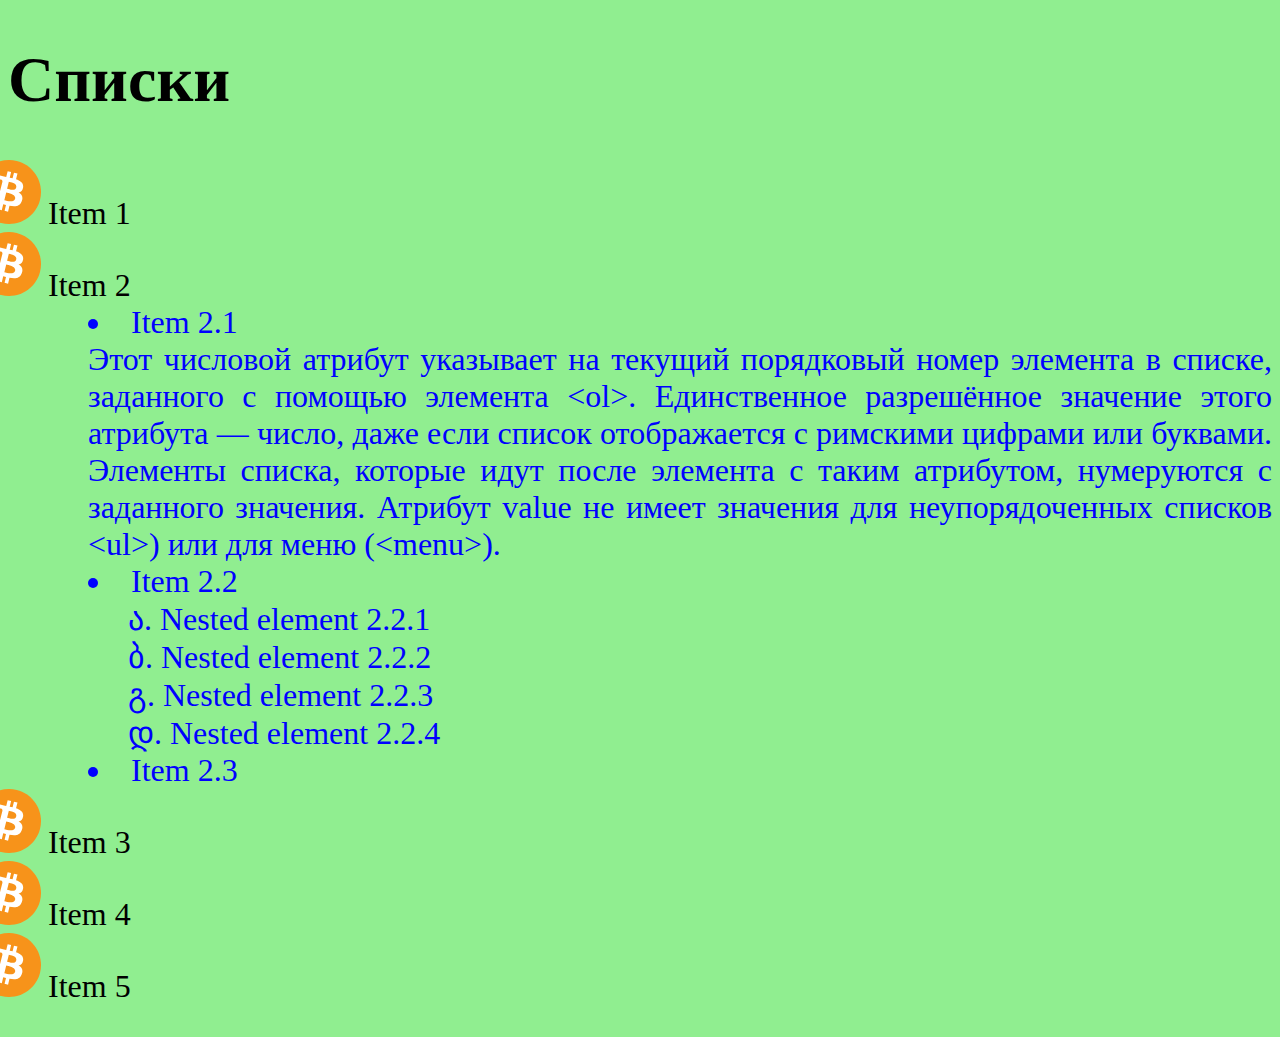
<file: 03-Lists/HTMLPage1.html>
﻿<!DOCTYPE html>

<html lang="ru" xmlns="http://www.w3.org/1999/xhtml">
<head>
	<meta charset="utf-8">
	<title>Списки</title>
	<link rel="stylesheet" href="style.css">
</head>
<body>
	<h1>Списки</h1>
	<ol class="bitcoin" start="11">
		<li>Item 1</li>
		<li>
			Item 2
			<ul>
				<li>
					Item 2.1<br>
					Этот числовой атрибут указывает на текущий порядковый номер элемента в списке, заданного с помощью элемента &lt;ol&gt;. Единственное разрешённое значение этого атрибута — число, даже если список отображается с римскими цифрами или буквами. Элементы списка, которые идут после элемента с таким атрибутом, нумеруются с заданного значения. Атрибут value не имеет значения для неупорядоченных списков &lt;ul&gt;) или для меню (&lt;menu&gt;).
				</li>
				<li>Item 2.2
				<ol>
					<li>Nested element 2.2.1</li>
					<li>Nested element 2.2.2</li>
					<li>Nested element 2.2.3</li>
					<li>Nested element 2.2.4</li>
				</ol>
				</li>
				<li>Item 2.3</li>
			</ul>
		</li>
		<li value="124">Item 3</li>
		<li>Item 4</li>
		<li>Item 5</li>
	</ol>
</body>
</html>
</file>
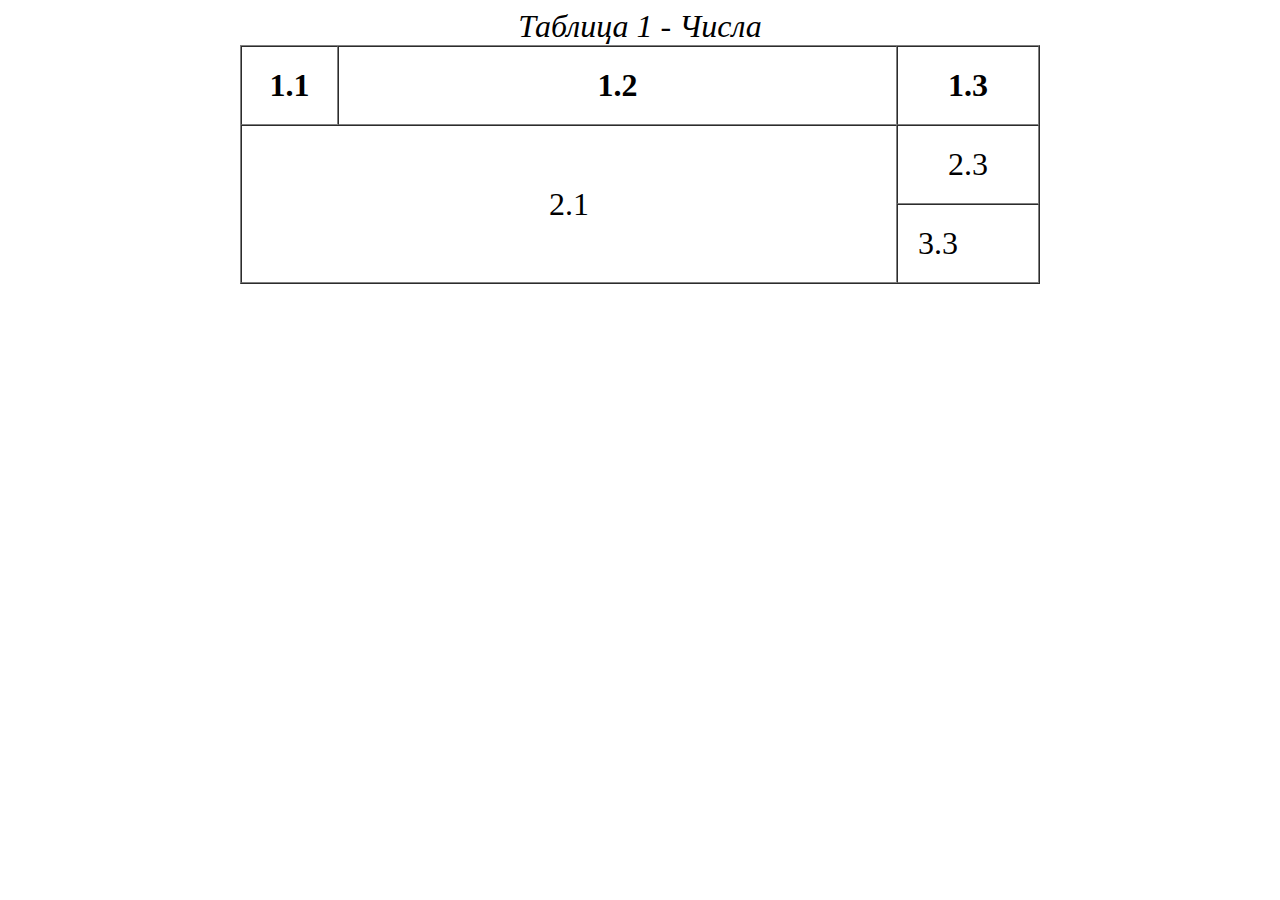
<file: 04-Tables/HTMLPage1.html>
﻿<!DOCTYPE html>

<html lang="en" xmlns="http://www.w3.org/1999/xhtml">
<head>
    <meta charset="utf-8" />
    <title>Таблицы</title>
	<style>
		body {
			font-size:32px;
		}
	</style>
</head>
<body>
	<table border="1" cellspacing="0" cellpadding="20"
		   width="800"
		   align="center"
		   >
		<caption><em>Таблица 1 - Числа</em></caption>
		<tr>
			<th width="55">1.1</td>
			<th>1.2</td>
			<th width="100">1.3</td>
		</tr>
		<tr align="center">
			<td colspan="2" rowspan="2">2.1</td>
			<td>2.3</td>
		</tr>
		<tr>
			<td>3.3</td>
		</tr>

	</table>
</body>
</html>
</file>
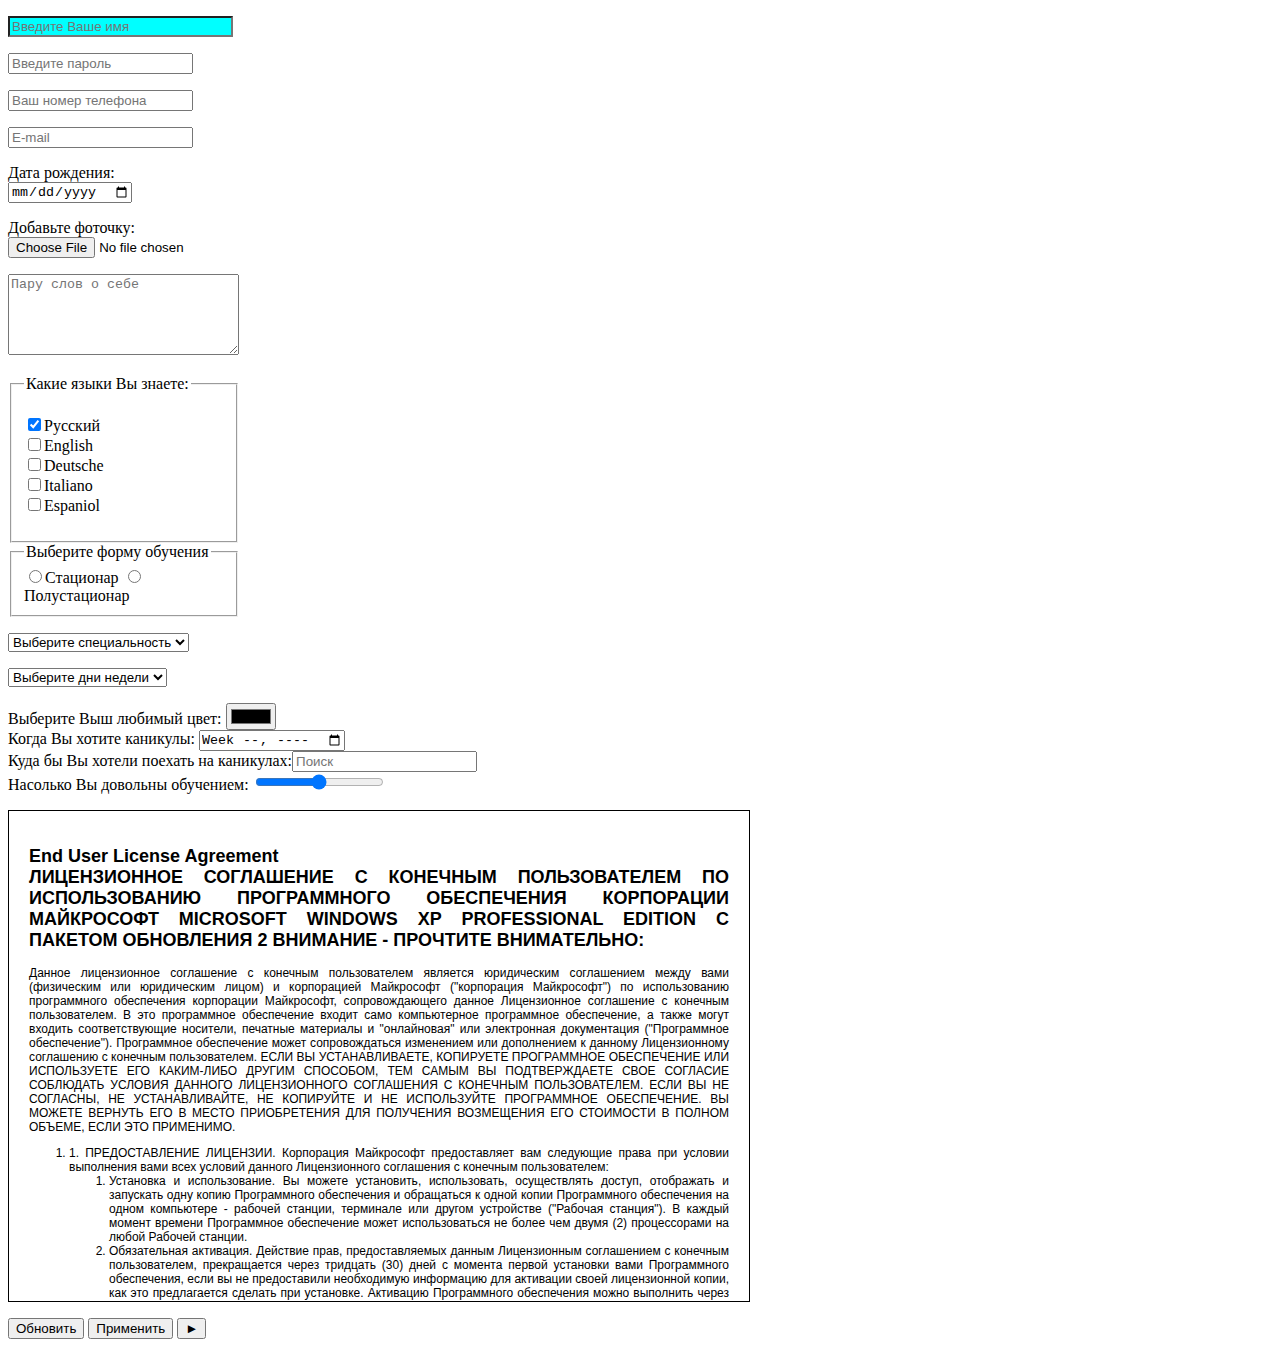
<file: Forms/Form.html>
﻿<!DOCTYPE html>

<html lang="en" xmlns="http://www.w3.org/1999/xhtml">
<head>
    <meta charset="utf-8">
    <title>Регистрация</title>
	<style>
		/*file:///D:/Users/User/Source/Repos/P_21_WEB/Forms/Form.html?fullName=Alex&passwd=swordfish&phone=%D0%BA%D0%B0%D0%BA%D0%BE%D0%B3%D0%BE + %D1%82%D0%B5%D0%BB%D0%B5%D1%84%D0%BE%D0%BD%D0%B0%3F&email=alex%40t&birthDate=2024-07-24&photo=1398215896_1768974925.jpg&intoduceYourself=%D0%9F%D1%80%D0%BE%D1%81%D1%82%D0%BE + %D0%BA%D0%BB%D0%B0%D1%81%D1%81%D0%BD%D1%8B%D0%B9 + %D0%BF%D0%B0%D1%86%D0%B0%D0%BD&color=%23ae2424&vacancy=2024-W32&place=%D0%9D%D0%B0 + %D0%9C%D0%B0%D0%BB%D1%8C%D0%B4%D0%B8%D0%B2%D1%8B&happyness=100#file.php*/
	</style>
	<link rel="stylesheet" href="Form.css">
</head>
<body>
	<form action="#file.php" method="post">
		<p><input type="text" size="25" maxlength="25" placeholder="Введите Ваше имя" name="fullName"></p>
		<p><input type="password" placeholder="Введите пароль" name="passwd"></p>
		<p><input type="tel" placeholder="Ваш номер телефона" name="phone"></p>
		<p><input type="email" placeholder="E-mail" name="email"></p>
		<p>Дата рождения:<br><input type="date" name="birthDate"></p>
		<p>Добавьте фоточку:<br><input type="file" name="photo"></p>
		<p><textarea placeholder="Пару слов о себе" rows="5" cols="25" name="intoduceYourself"></textarea></p>
		<!--<h2>Какие языки Вы знаете</h2>-->
		<fieldset>
			<legend>Какие языки Вы знаете:</legend>
			<p>
				<input type="checkbox" id="Russian" checked><label for="Russian">Русский </label><br>
				<input type="checkbox" id="English"><label for="English">English</label> <br>
				<input type="checkbox" id="Deutsche"><label for="Deutsche">Deutsche</label><br>
				<input type="checkbox" id="Italiano"><label for="Italiano">Italiano</label><br>
				<input type="checkbox" id="Espaniol"><label for="Espaniol">Espaniol</label><br>
			</p>
		</fieldset>
		<fieldset>
			<legend>Выберите форму обучения</legend>
			<input type="radio" name="radioLearningForm" id="stacionar"><label for="stacionar">Стационар</label>
			<input type="radio" name="radioLearningForm" id="semistacionar"><label for="semistacionar">Полустационар</label>
		</fieldset>
		<p>
			<select>
				<option disabled selected>Выберите специальность</option>
				<option>РПО</option>
				<option>Сети</option>
				<option>Дизайн</option>
			</select>
		</p>
		<p>
			<select>
				<option disabled selected>Выберите дни недели</option>
				<option>Понедельник</option>
				<option>Вторник</option>
				<option>Среда</option>
				<option>Четверг</option>
				<option>Пятница</option>
				<option>Суббота</option>
				<option>Воскресенье</option>
			</select>
		</p>
		<p>
			Выберите Выш любимый цвет: <input type="color" name="color"><br>
			Когда Вы хотите каникулы:  <input type="week" name="vacancy"><br>
			Куда бы Вы хотели поехать на каникулах:<input type="search" name="place" placeholder="Поиск"><br>
			Насолько Вы довольны обучением:
			<input type="range" name="happyness">
		</p>
		<div class="EULA">
			<h2>
				<strong>End User License Agreement</strong><br>
				ЛИЦЕНЗИОННОЕ СОГЛАШЕНИЕ С КОНЕЧНЫМ
				ПОЛЬЗОВАТЕЛЕМ ПО ИСПОЛЬЗОВАНИЮ
				ПРОГРАММНОГО ОБЕСПЕЧЕНИЯ КОРПОРАЦИИ
				МАЙКРОСОФТ
				MICROSOFT WINDOWS XP PROFESSIONAL EDITION С ПАКЕТОМ
				ОБНОВЛЕНИЯ 2
				ВНИМАНИЕ - ПРОЧТИТЕ ВНИМАТЕЛЬНО:
			</h2>
			Данное лицензионное соглашение с конечным пользователем является юридическим
			соглашением между вами (физическим или юридическим лицом) и корпорацией Майкрософт
			("корпорация Майкрософт") по использованию программного обеспечения корпорации
			Майкрософт, сопровождающего данное Лицензионное соглашение с конечным
			пользователем. В это программное обеспечение входит само компьютерное программное
			обеспечение, а также могут входить соответствующие носители, печатные материалы и
			"онлайновая" или электронная документация ("Программное обеспечение"). Программное
			обеспечение может сопровождаться изменением или дополнением к данному
			Лицензионному соглашению с конечным пользователем. ЕСЛИ ВЫ УСТАНАВЛИВАЕТЕ,
			КОПИРУЕТЕ ПРОГРАММНОЕ ОБЕСПЕЧЕНИЕ ИЛИ ИСПОЛЬЗУЕТЕ ЕГО КАКИМ-ЛИБО ДРУГИМ
			СПОСОБОМ, ТЕМ САМЫМ ВЫ ПОДТВЕРЖДАЕТЕ СВОЕ СОГЛАСИЕ СОБЛЮДАТЬ УСЛОВИЯ
			ДАННОГО ЛИЦЕНЗИОННОГО СОГЛАШЕНИЯ С КОНЕЧНЫМ ПОЛЬЗОВАТЕЛЕМ. ЕСЛИ ВЫ НЕ
			СОГЛАСНЫ, НЕ УСТАНАВЛИВАЙТЕ, НЕ КОПИРУЙТЕ И НЕ ИСПОЛЬЗУЙТЕ ПРОГРАММНОЕ
			ОБЕСПЕЧЕНИЕ. ВЫ МОЖЕТЕ ВЕРНУТЬ ЕГО В МЕСТО ПРИОБРЕТЕНИЯ ДЛЯ ПОЛУЧЕНИЯ
			ВОЗМЕЩЕНИЯ ЕГО СТОИМОСТИ В ПОЛНОМ ОБЪЕМЕ, ЕСЛИ ЭТО ПРИМЕНИМО.
			<ol>
				<li>
					1. ПРЕДОСТАВЛЕНИЕ ЛИЦЕНЗИИ. Корпорация Майкрософт предоставляет вам
					следующие права при условии выполнения вами всех условий данного
					Лицензионного соглашения с конечным пользователем:
					<ol>
						<li>
							Установка и использование. Вы можете установить, использовать, осуществлять доступ,
							отображать и запускать одну копию Программного обеспечения и обращаться к одной копии
							Программного обеспечения на одном компьютере - рабочей станции, терминале или другом
							устройстве ("Рабочая станция"). В каждый момент времени Программное обеспечение может
							использоваться не более чем двумя (2) процессорами на любой Рабочей станции.
						</li>
						<li>
							Обязательная активация. Действие прав, предоставляемых данным Лицензионным соглашением
							с конечным пользователем, прекращается через тридцать (30) дней с момента первой установки
							вами Программного обеспечения, если вы не предоставили необходимую информацию для
							активации своей лицензионной копии, как это предлагается сделать при установке. Активацию
							Программного обеспечения можно выполнить через Интернет или по телефону. Звонки могут быть
							платными. Если вы модифицируете свое оборудование или вносите изменения в Программное
							обеспечение, может потребоваться повторная активация Программного обеспечения. Данное
							Программное обеспечение содержит средства, препятствующие использованию Программного
							обеспечения без лицензии. Корпорация Майкрософт будет использовать эти средства для
							проверки того, что вы обладаете лицензионной копией Программного обеспечения. Если у вас нет
							лицензии на Программное обеспечение, вы не можете устанавливать это Программное
							обеспечение и его последующие обновления. Во время работы указанных средств корпорация
							Майкрософт не будет собирать никакой личной информации с вашей Рабочей станции.
						</li>
						<li>
							Подключение устройств. Вы можете разрешить подключение к Рабочей станции не более десяти
							(10) компьютеров или других электронных устройств (каждое из них - "Устройство") для
							использования одной или нескольких из следующих служб Программного обеспечения: файловых
							служб (File Services), служб печати (Print Services), служб IIS (Internet Information Services),
							общего доступа к подключению к Интернету (Internet Connection Sharing) и телефонных служб. В
							эти десять разрешенных соединений входят любые непрямые соединения, созданные с помощью
							"мультиплексирования" или другого программного обеспечения или оборудования,
							обеспечивающего пулинг или объединение соединений. Это ограничение (максимум 10
							соединений) не распространяется на другие виды использования Программного обеспечения,
							например на синхронизацию данных между Устройством и Рабочей станцией, при условии, что в
							каждый момент времени только один пользователь использует, осуществляет доступ к, отображает
							или запускает Программное обеспечение. Этот пункт 1.3 не дает вам прав доступа к Сеансу
							Рабочей станции с какого-либо Устройства. Под "Сеансом" понимается любое использование
							Программного обеспечения, обеспечивающее функциональные возможности, аналогичные тем,
							которые предоставляются конечному пользователю, взаимодействующему с Рабочей станцией с
							помощью любой комбинации периферийных устройств ввода, вывода и отображения.
						</li>
						<li>
							Технологии Remote Desktop/Remote Assistance/NetMeeting. Программное обеспечение
							включает технологии Remote Desktop (удаленный ПК), Remote Assistance (удаленный помощник) и
							NetMeeting (аудио- и видеоконференции), которые позволяют осуществлять удаленный доступ к
							Программному обеспечению или приложениям, установленным на Рабочей станции (иногда
							называемой "главным устройством"), с других Устройств. Вы можете использовать функцию
							Remote Desktop Программного обеспечения (или любое другое программное обеспечение,
							предоставляющее аналогичные функциональные возможности для аналогичных целей) для
							доступа к Сеансу Рабочей станции с любого Устройства при условии, что вы приобретаете
							отдельную лицензию на Программное обеспечение для этого Устройства. Как исключение из этого
							правила, пользователь, который является единственным главным пользователем Рабочей станции,
							имеет право доступа к Сеансу Рабочей станции с любого Устройства без приобретения
							дополнительной лицензии на Программное обеспечение для такого Устройства. Если вы
							используете Remote Assistance или NetMeeting (или другое программное обеспечение,
							предоставляющее аналогичные функциональные возможности для аналогичных целей), то вы
							можете делить Сеанс с другими пользователями без каких-либо ограничений на количество
							подключенных Устройств и без приобретения дополнительных лицензий на Программное
							обеспечение. Чтобы выяснить, можно ли использовать приложение корпорации Майкрософт или
							другого производителя совместно с технологиями Remote Desktop, Remote Assistance или
							NetMeeting без дополнительной лицензии, следует обратиться к лицензионному соглашению,
							сопровождающему соответствующее программное обеспечение, или к соответствующему
							лицензиару.
						</li>
						<li>
							Хранение/сетевое использование. Вы также можете хранить или установить копию
							Программного обеспечения на устройстве хранения данных, таком как сетевой сервер, который
							используется только для установки или запуска Программного обеспечения на других ваших
							Рабочих станциях через внутреннюю сеть; однако вы должны приобрести и закрепить
							дополнительную лицензию на каждую Рабочую станцию, на которой (или с которой)
							устанавливается, используется, отображается или запускается Программное обеспечение. За
							исключением случаев, когда это явно разрешено вышеуказанными технологиями NetMeeting и
							Remote Assistance, лицензия на Программное обеспечение не может использоваться совместно или
							одновременно на нескольких Рабочих станциях.
						</li>
					</ol>
				</li>
				<li>АВТОМАТИЧЕСКИЕ СЛУЖБЫ ИНТЕРНЕТА. Функции Программного обеспечения</li>
			</ol>
		</div>
		<p>
			<input type="reset" value="Обновить">
			<input type="submit" value="Применить">
			<input type="button" value="&#9658;">
		</p>
	</form>
</body>
</html>
</file>
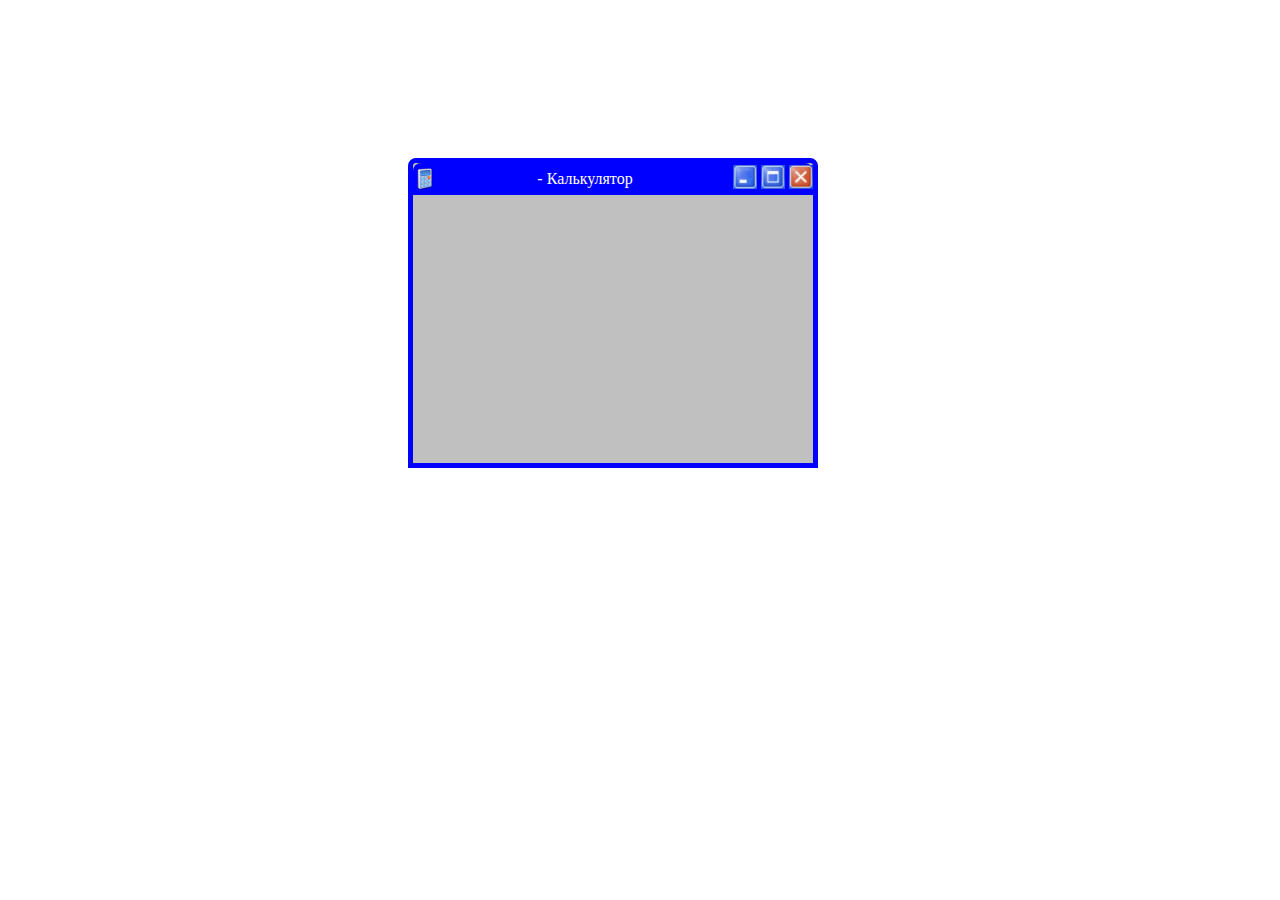
<file: Positioning/calc.html>
﻿<!DOCTYPE html>

<html lang="en" xmlns="http://www.w3.org/1999/xhtml">
<head>
    <meta charset="utf-8" />
    <title>Калькулятор</title>
	<link rel="stylesheet" href="calc.css">
</head>
<body>
	<div class="main_window">
		<div class="title_bar">
			
			<img src="img/calc.ico" class="app_icon"> - Калькулятор
			
			<div>
				<input class="control_button" type="image" src="img/minimize_button.png">
				<input class="control_button" type="image" src="img/maximize_button.png">
				<input class="control_button" type="image" src="img/close_button.png">
			</div>

		</div>
	</div>
</body>
</html>
</file>
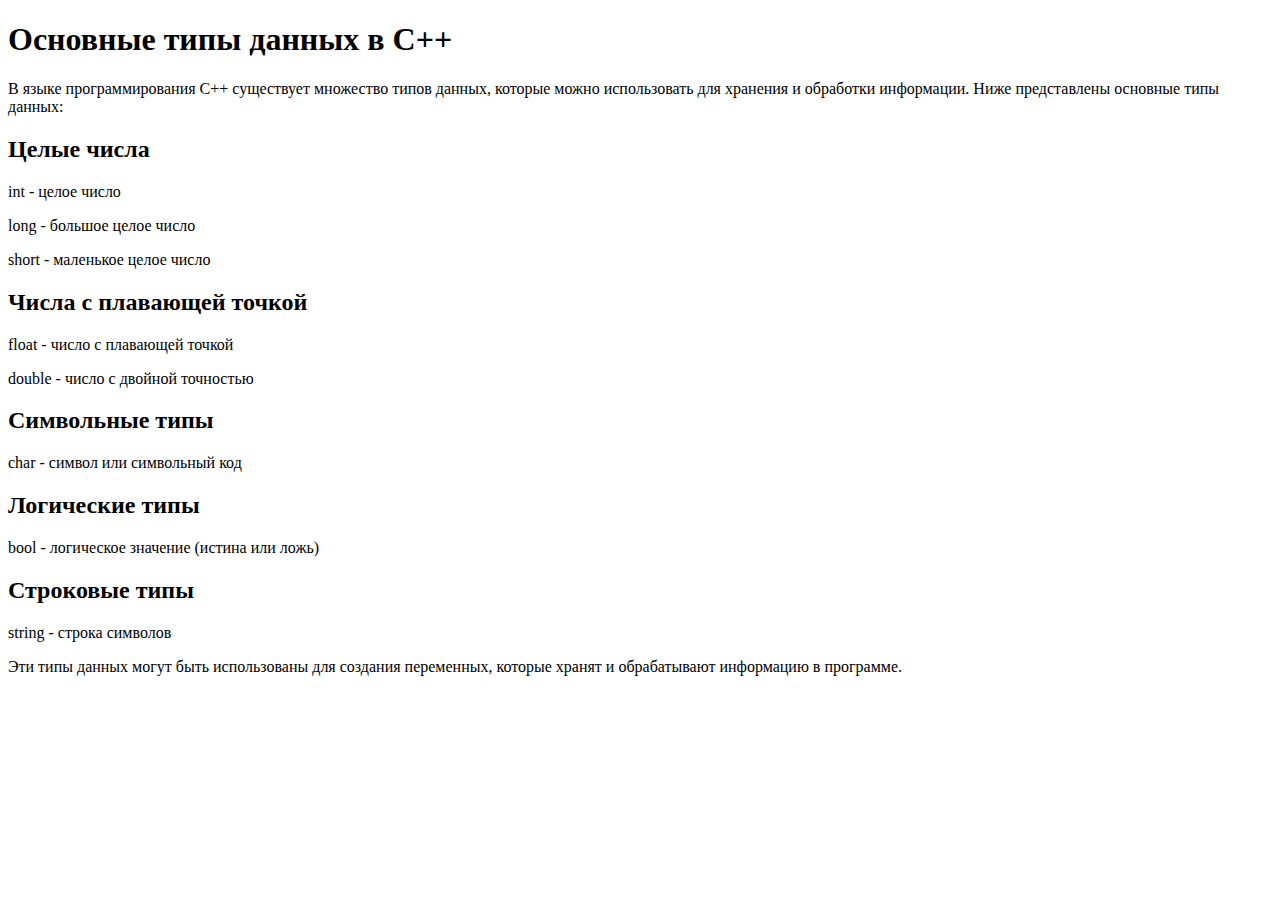
<file: 01-HTML/HomeWorks/index (1).html>
<!Doctype html>
<html lang="ru">
<head>
    <meta charset="utf-8">
    <meta name="author" content="Michel Stanne">
    <meta name="description" content="Introdaction to Web P_21">
    <title>Introdaction to Web P_21</title>
    <link rel="icon" href="bitcoin.ico" type="image/x-icon">
</head>
<body>
    <h1>Основные типы данных в C++</h1>
    <p>В языке программирования C++ существует множество типов данных, которые можно использовать для хранения и обработки информации. Ниже представлены основные типы данных:</p>
    <h2>Целые числа</h2>
    <p>int - целое число</p>
    <p>long - большое целое число</p>
    <p>short - маленькое целое число</p>
    <h2>Числа с плавающей точкой</h2>
    <p>float - число с плавающей точкой</p>
    <p>double - число с двойной точностью</p>
    <h2>Символьные типы</h2>
    <p>char - символ или символьный код</p>
    <h2>Логические типы</h2>
    <p>bool - логическое значение (истина или ложь)</p>
    <h2>Строковые типы</h2>
    <p>string - строка символов</p>
    <p>Эти типы данных могут быть использованы для создания переменных, которые хранят и обрабатывают информацию в программе.</p>
</body>
</html>
</file>
<file: 02-CSS/style.css>
﻿@import url('https://fonts.googleapis.com/css2?family=Playwrite+CU:wght@100..400&family=Roboto:ital,wght@0,100;0,300;0,400;0,500;0,700;0,900;1,100;1,300;1,400;1,500;1,700;1,900&display=swap');

body {
    /*font-family: 'Roboto','Brush Script MT', 'Tahoma','Arial';*/
    font-family: 'Roboto';
    /*font-weight: 100;*/
    background-color: darkblue;
    background-image: url(pcbTexture.jpg);
    background-attachment:fixed;
}

h1 {
    font-family: 'Playwrite CU', 'Segoe Script', 'Arial', sans-serif;
    color: grey !important; /*Костыль (Ad-Hoc решение)*/
    text-align: center;
}

h2 {
    color: grey;
}

p {
    font-size: 18px;
    text-align: justify;
    /*background-color: rgba(0, 155, 0, .5);*/
	/*border-width:10px;
	border-top:solid;
	border-top-width:5px;
	border-style:solid;*/
	border-style:solid;
	border-width:5px 10px 15px 25px;
	padding:10px;
	margin:20px 15px 30px;
}

/*h1 {
    font-family: 'Playwrite CU';
    color: blue;
    text-align: center;
}*/

#Intro {
    color: blue;
}

.Definition {
    font-weight: 700;
}

p > b {
    /*<b> непосредственно вложен в <p>*/
    color: forestgreen;
}

p i {
    text-decoration: underline;
}

h1 ~ h2 {
    /*+ - дескрипторы строго следуют один за другим*/
    /*~ - между десткрипторами могут встречаться другие дескрипторы*/
    color: darkblue;
}

h1 + h2 {
    /*+ - дескрипторы строго следуют один за другим*/
    /*~ - между десткрипторами могут встречаться другие дескрипторы*/
    color: red;
}

img {
    /*align-content:center;*/
    border: solid;
    width: 50%;
    /*height:30%;*/
    /*position:absolute;*/
    /*padding:initial;*/
    float: right;
    /*margin-left:5%;
    margin-right:5%;
    margin-bottom:5%;*/
    margin: 5% 5% 5%;
}

table {
/*Рамка*/
	border:2px;
	border-style:solid;
	border-collapse:collapse;
	/*Выравнивание таблицы*/
	margin-left:auto;
	margin-right:auto;
	width:700px;
	background-color:aliceblue;
}
	table caption {
		background-color:antiquewhite;
		text-align:left;
		font-style:italic;
	}
	table th {
		border: 1px solid;
		padding:20px;
		color:white;
		background-color:rgb(107, 95, 181);
	}
	table td{
		border: 1px solid;
		text-align:center;
	}
.RowHeader {
	font-weight:500;
	padding:5px;
	text-align:left;
}
.Present {
/*Присутствует*/
background:lightgreen;
}
.NA {
	/*Not Available - недоступно*/
	background-color:palevioletred;
}
/*Ссылки:*/
h4 {
	text-align:center;
}
a {
}
/*Содержание*/
ul {
	background-color:rgb(240, 248, 255, .8);
	list-style:none;
}
</file>
<file: 03-Lists/style.css>
﻿body
{
	font-size:32px;
	background-color:lightgreen;
}
ol {
	list-style-type:georgian;
}
ul{
	list-style:disc;
	color:blue;
	text-align:justify;
	list-style-position:inside;
}
.bitcoin {
	list-style-image: url(img/bitcoin.svg);
	/*
		ICO	- Raster;
		JPG	- Raster;
		PNG	- Raster;
		BMP	- Raster;
		SVG - Scaleable Vector Graphics;
		GIF - Vector, Animation;
	*/
}
</file>
<file: Forms/Form.css>
﻿fieldset
{
	width:200px;
}
textarea
{
	width: 225px;
}
input[type=text]
{
	background-color:aqua;
	color:red;
}
input[type=checkbox]
{
	color:rebeccapurple;
}
.EULA
{
	border: solid 1px;
	width:700px;
	height:450px;
	overflow:scroll;

	font-family:Arial;
	font-size:12px;
	text-align:justify;
	padding:20px;
}
</file>
<file: Positioning/calc.css>
﻿body
{
}
.main_window {
	border:solid 5px blue;
	background:silver;
	width:400px;
	height:300px;

	position:relative;
	top:150px;
	left:400px;

	border-top-left-radius:8px;
	border-top-right-radius:8px;
}
.title_bar {
/*Строка заголовка*/
/*position:absolute;*/
	background-color:blue;
	width:400px;
	height:32px;

	display:flex;
	align-items:center;
	justify-content:space-between;
	font-family:Tahoma;
	color:white;

	border-top-left-radius:8px;
	border-top-right-radius:8px;
}
.title_bar_left_side,
.title_bar_right_side {
	position: relative;
	height: 32px;
	display: flex;
	align-items: center;
}
.app_icon {
	width:24px;
	height:24px;
}
.window_control_buttons {
	
}
.control_button {
	width:24px;
	height:24px;
}
</file>
